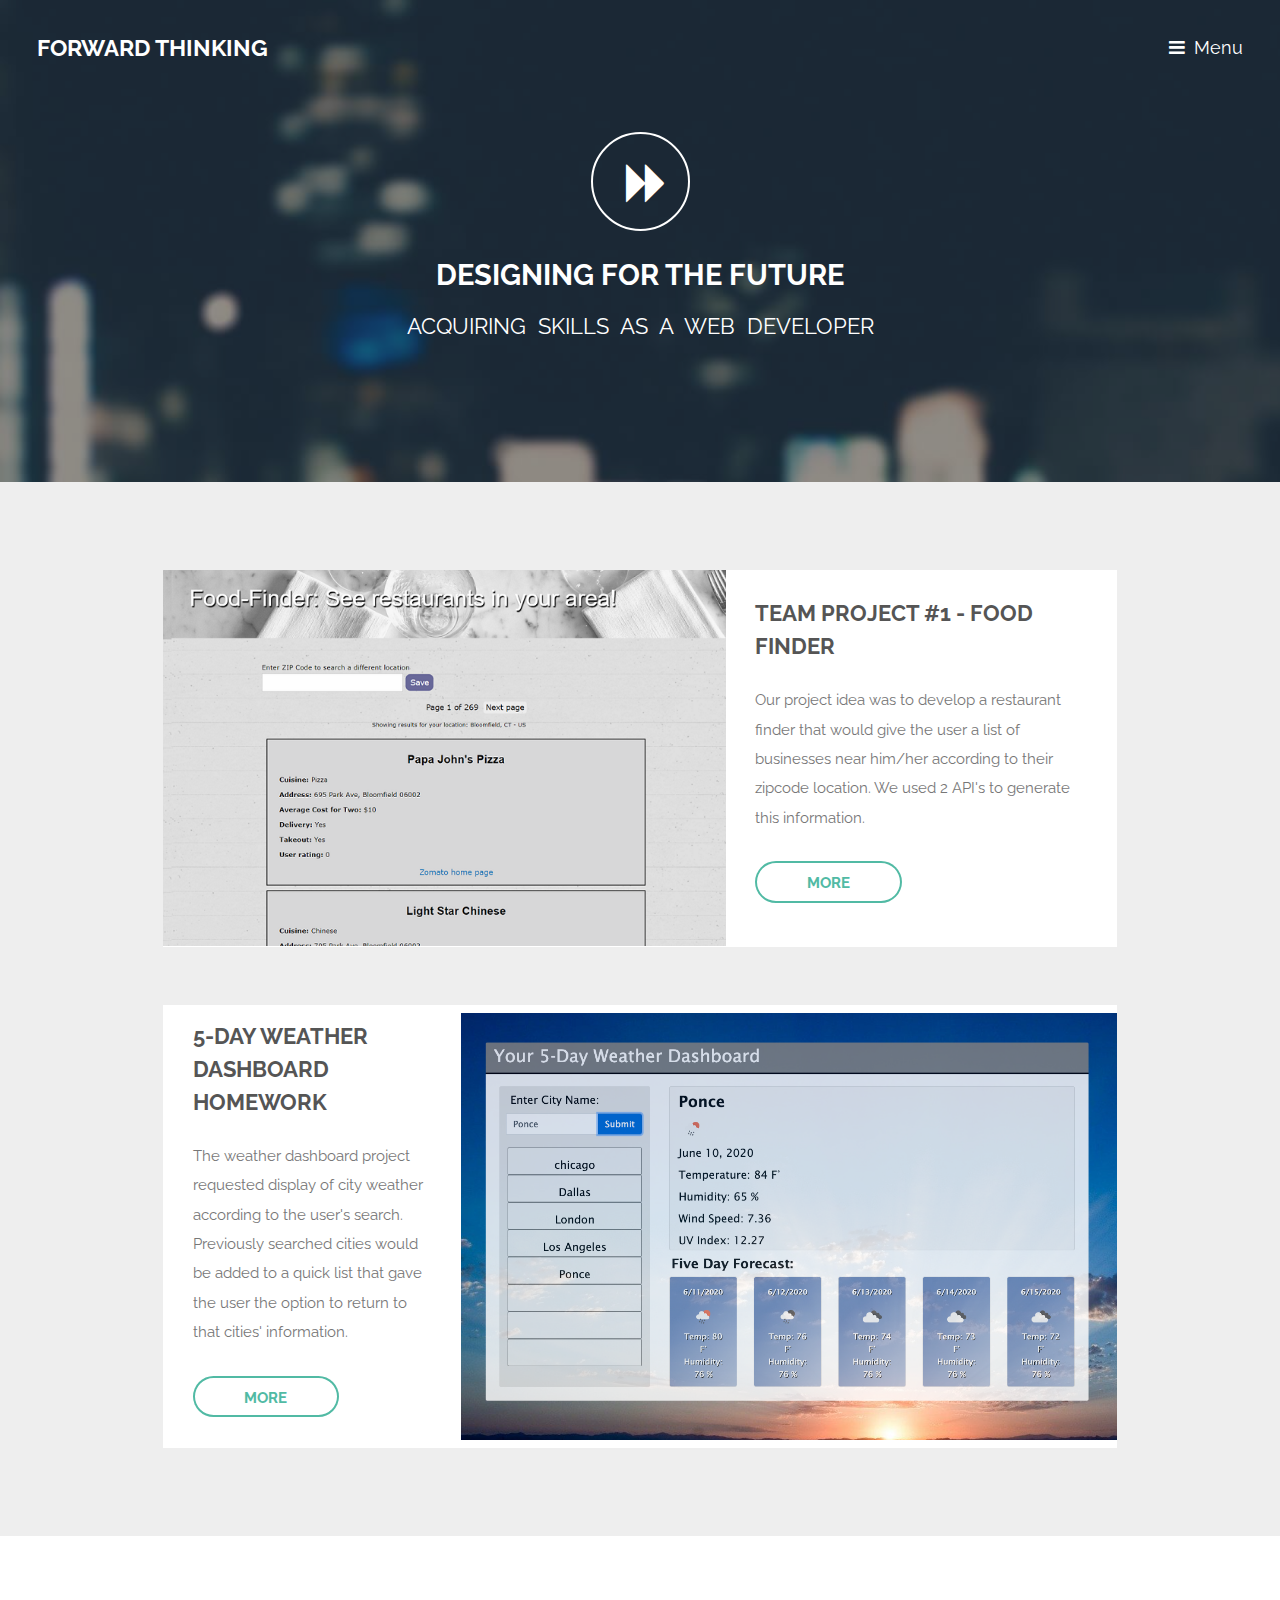
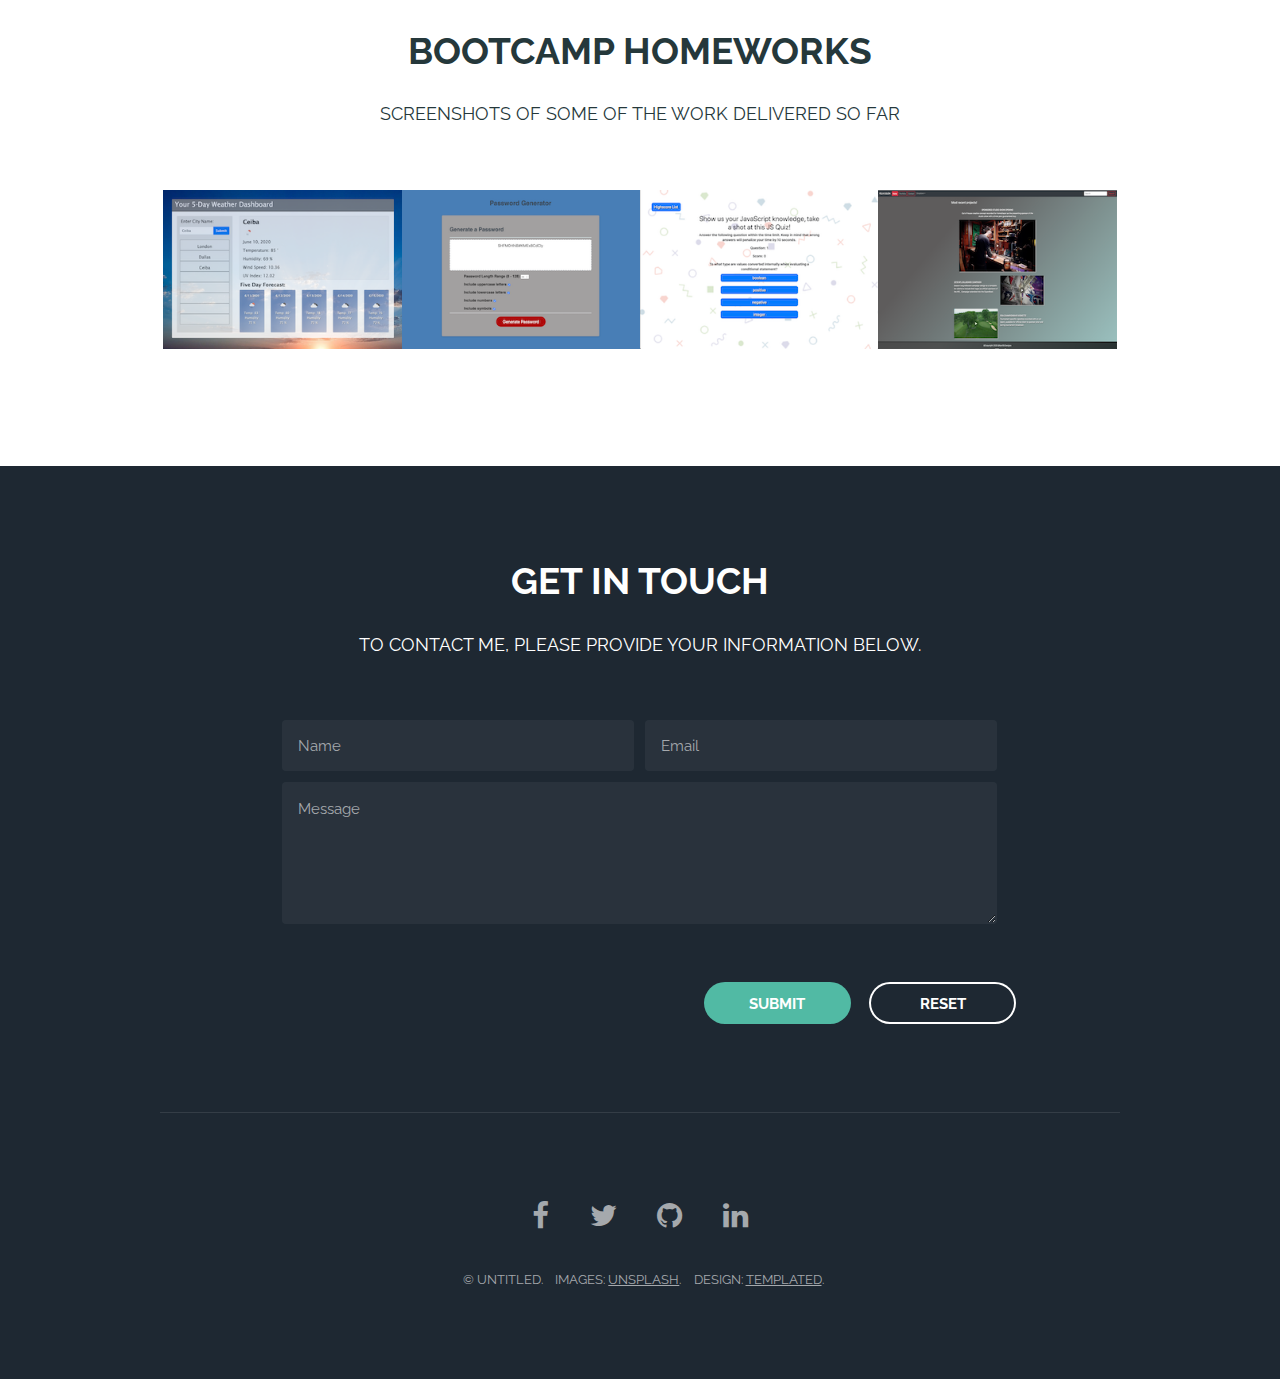
<file: index.html>
<!DOCTYPE HTML>
<!--
	Retrospect by TEMPLATED
	templated.co @templatedco
	Released for free under the Creative Commons Attribution 3.0 license (templated.co/license)
-->
<html>
	<head>
		<title>Homepage</title>
		<meta charset="utf-8" />
		<meta name="viewport" content="width=device-width, initial-scale=1" />
		<!--[if lte IE 8]><script src="assets/js/ie/html5shiv.js"></script><![endif]-->
		<link rel="stylesheet" href="assets/css/main.css" />
		<!--[if lte IE 8]><link rel="stylesheet" href="assets/css/ie8.css" /><![endif]-->
		<!--[if lte IE 9]><link rel="stylesheet" href="assets/css/ie9.css" /><![endif]-->
	</head>
	<body class="landing">

		<!-- Header -->
			<header id="header" class="alt">
				<h1><a href="index.html">Forward Thinking</a></h1>
				<a href="#nav">Menu</a>
			</header>

		<!-- Nav -->
			<nav id="nav">
				<ul class="links">
					<li><a href="index.html">Home</a></li>
					<li><a href="projects.html">Projects</a></li>
					<li><a href="aboutme.html">About Me</a></li>
				</ul>
			</nav>

		<!-- Banner -->
			<section id="banner">
				<i class="icon fa-forward"></i>
				<h2>Designing for the future</h2>
				<p>Acquiring skills as a Web Developer</p>
				<ul class="actions">
					<!--<li><a href="#" class="button big special">Learn More</a></li>-->
				</ul>
			</section>

		<!-- One -->
			<section id="one" class="wrapper style1">
				<div class="inner">
					<article class="feature left">
						<a href="https://njohnerwin.github.io/food-finder-P1/#" target="blank"><span class="image"><img src="images/Project-Screenshot.png" alt="Food-Finder-Screenshot"></a></span>
						<div class="content">
							<h2>Team project #1 - food finder</h2>
							<p>Our project idea was to develop a restaurant finder that would give the user a list of businesses near him/her according to their zipcode location. We used 2 API's to generate this information.</p>
							<ul class="actions">
								<li>
									<a href="https://github.com/bpr59/food-finder-P1" target="blank" class="button alt">More</a>
								</li>
							</ul>
						</div>
					</article>
					<article class="feature right">
						<a href="https://bpr59.github.io/Weather_API_Homework/" target="blank"><span class="image"><img src="images/WeatherAPI-SS.png" alt="Weather-API-Screenshot" ></a></span>
						<div class="content">
							<h2>5-day weather dashboard homework</h2>
							<p>The weather dashboard project requested display of city weather according to the user's search. Previously searched cities would be added to a quick list that gave the user the option to return to 
								that cities' information.
							</p>
							<ul class="actions">
								<li>
									<a href="https://github.com/bpr59/Weather_API_Homework" target="blank" class="button alt">More</a>
								</li>
							</ul>
						</div>
					</article>
				</div>
			</section>

		<!-- Two -->
			<section id="two" class="wrapper special">
				<div class="inner">
					<header class="major narrow">
						<h2>BOOTCAMP HOMEWORKS</h2>
						<p>screenshots of some of the work delivered so far</p>
					</header>
					<div class="image-grid">
						<a href="#" class="image"><img src="images/SS-UVIndexDisplay-PrimaryCitySearch.png" alt="" /></a>
						<a href="#" class="image"><img src="images/Screen Shot 2020-06-15 at 4.01.41 PM.png" alt="" /></a>
						<a href="#" class="image"><img src="images/JS_HW_Questions.png" alt="" /></a>
						<a href="#" class="image"><img src="images/PortfolioScreenShot.png" alt="" /></a>
						<!--<a href="#" class="image"><img src="images/pic07.jpg" alt="" /></a>
						<a href="#" class="image"><img src="images/pic08.jpg" alt="" /></a>
						<a href="#" class="image"><img src="images/pic09.jpg" alt="" /></a>
						<a href="#" class="image"><img src="images/pic10.jpg" alt="" /></a>-->
					</div>
					<!--<ul class="actions">
						<li><a href="#" class="button big alt">Tempus Aliquam</a></li>
					</ul>-->
				</div>
			</section>

		<!-- Three 
			<section id="three" class="wrapper style3 special">
				<div class="inner">
					<header class="major narrow	">
						<h2>Magna sed consequat tempus</h2>
						<p>Ipsum dolor tempus commodo turpis adipiscing Tempor placerat sed amet accumsan</p>
					</header>
					<ul class="actions">
						<li><a href="#" class="button big alt">Magna feugiat</a></li>
					</ul>
				</div>
			</section>-->

		<!-- Four -->
			<section id="four" class="wrapper style2 special">
				<div class="inner">
					<header class="major narrow">
						<h2>Get in touch</h2>
						<p>To contact me, please provide your information below.</p>
					</header>
					<form action="#" method="POST">
						<div class="container 75%">
							<div class="row uniform 50%">
								<div class="6u 12u$(xsmall)">
									<input name="name" placeholder="Name" type="text" />
								</div>
								<div class="6u$ 12u$(xsmall)">
									<input name="email" placeholder="Email" type="email" />
								</div>
								<div class="12u$">
									<textarea name="message" placeholder="Message" rows="4"></textarea>
								</div>
							</div>
						</div>
						<ul class="actions">
							<li><input type="submit" class="special" value="Submit" /></li>
							<li><input type="reset" class="alt" value="Reset" /></li>
						</ul>
					</form>
				</div>
			</section>

		<!-- Footer -->
			<footer id="footer">
				<div class="inner">
					<ul class="icons">
						<li><a href="https://www.facebook.com" class="icon fa-facebook">
							<span class="label">Facebook</span>
						</a></li>
						<li><a href="https://twitter.com/explore" class="icon fa-twitter">
							<span class="label">Twitter</span>
						</a></li>
						<li><a href="https://github.com/bpr59/bpr59.github.io" class="icon fa-github">
							<span class="label">Github</span>
						</a></li>
						<li><a href="https://linkedin.com/in/albert-colon-51156311" class="icon fa-linkedin">
							<span class="label">LinkedIn</span>
						</a></li>
					</ul>
					<ul class="copyright">
						<li>&copy; Untitled.</li>
						<li>Images: <a href="http://unsplash.com">Unsplash</a>.</li>
						<li>Design: <a href="http://templated.co">TEMPLATED</a>.</li>
					</ul>
				</div>
			</footer>

		<!-- Scripts -->
			<script src="assets/js/jquery.min.js"></script>
			<script src="assets/js/skel.min.js"></script>
			<script src="assets/js/util.js"></script>
			<!--[if lte IE 8]><script src="assets/js/ie/respond.min.js"></script><![endif]-->
			<script src="assets/js/main.js"></script>

	</body>
</html>
</file>
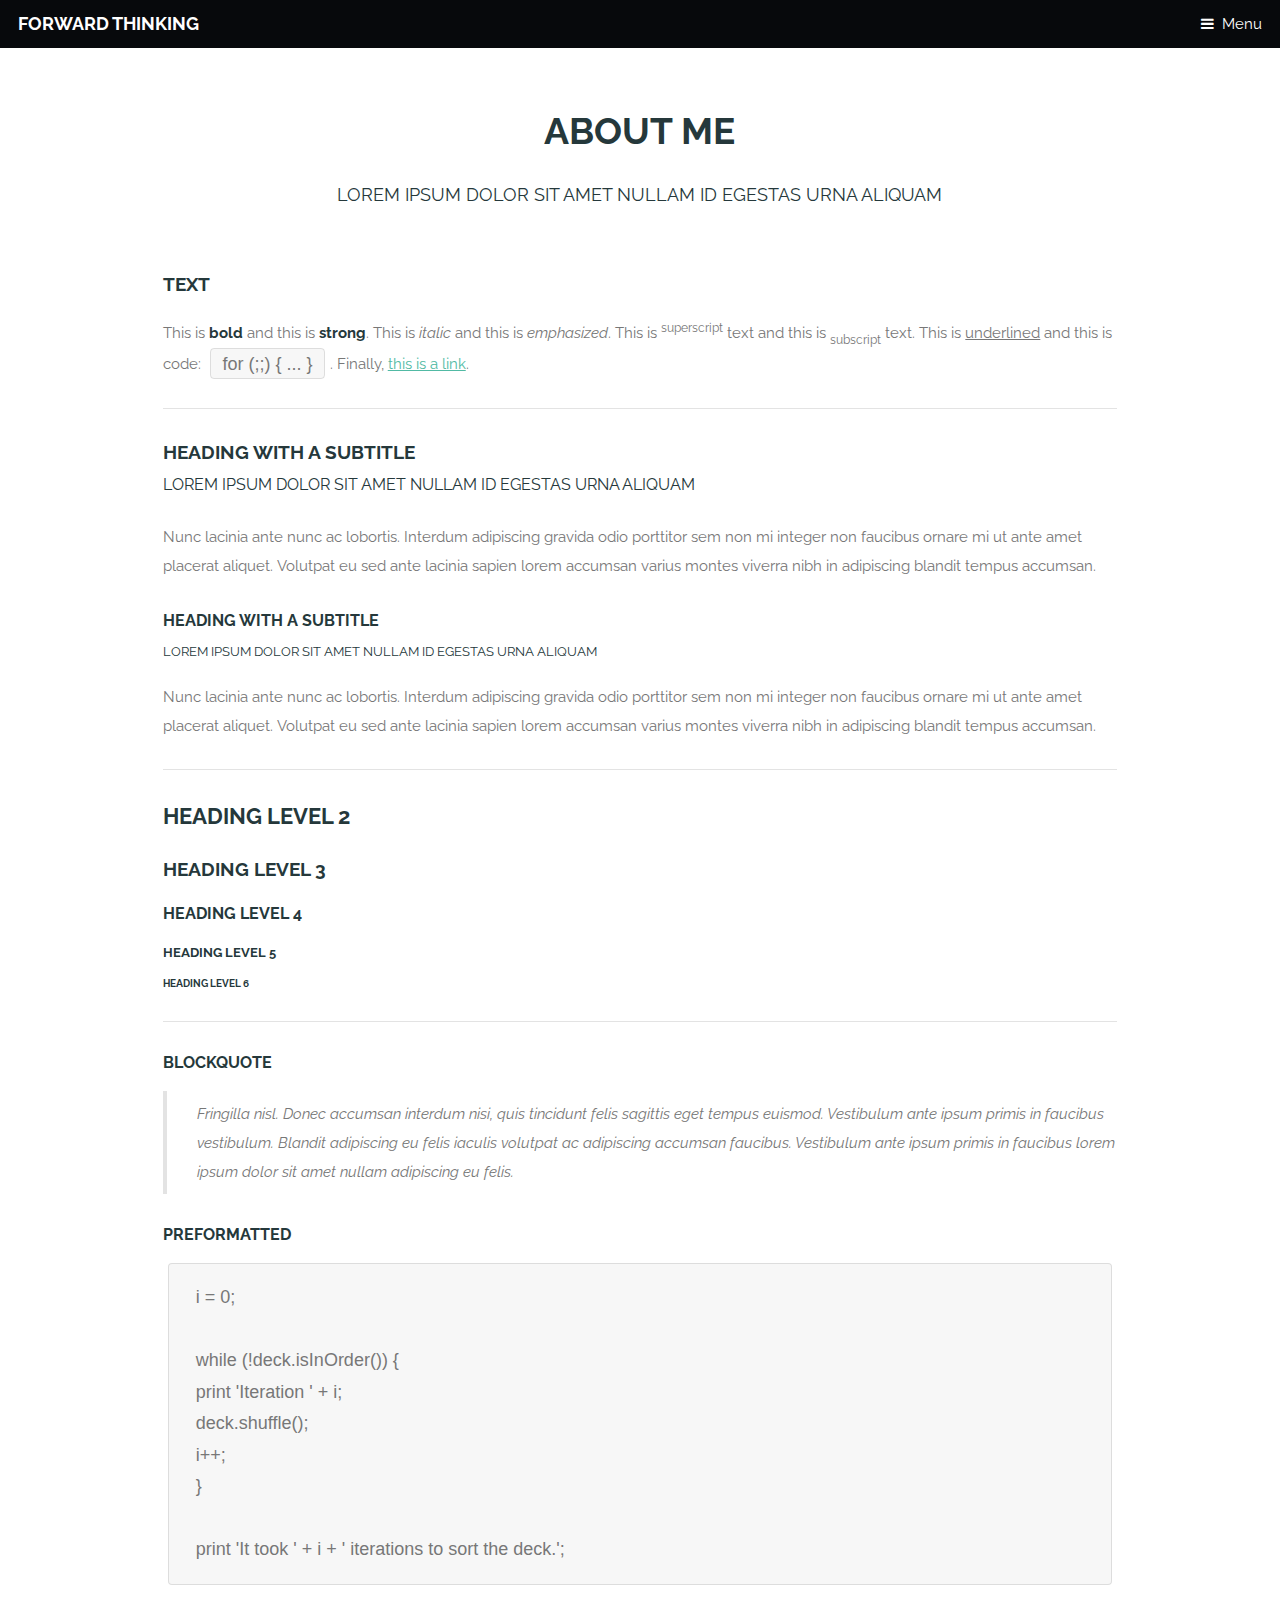
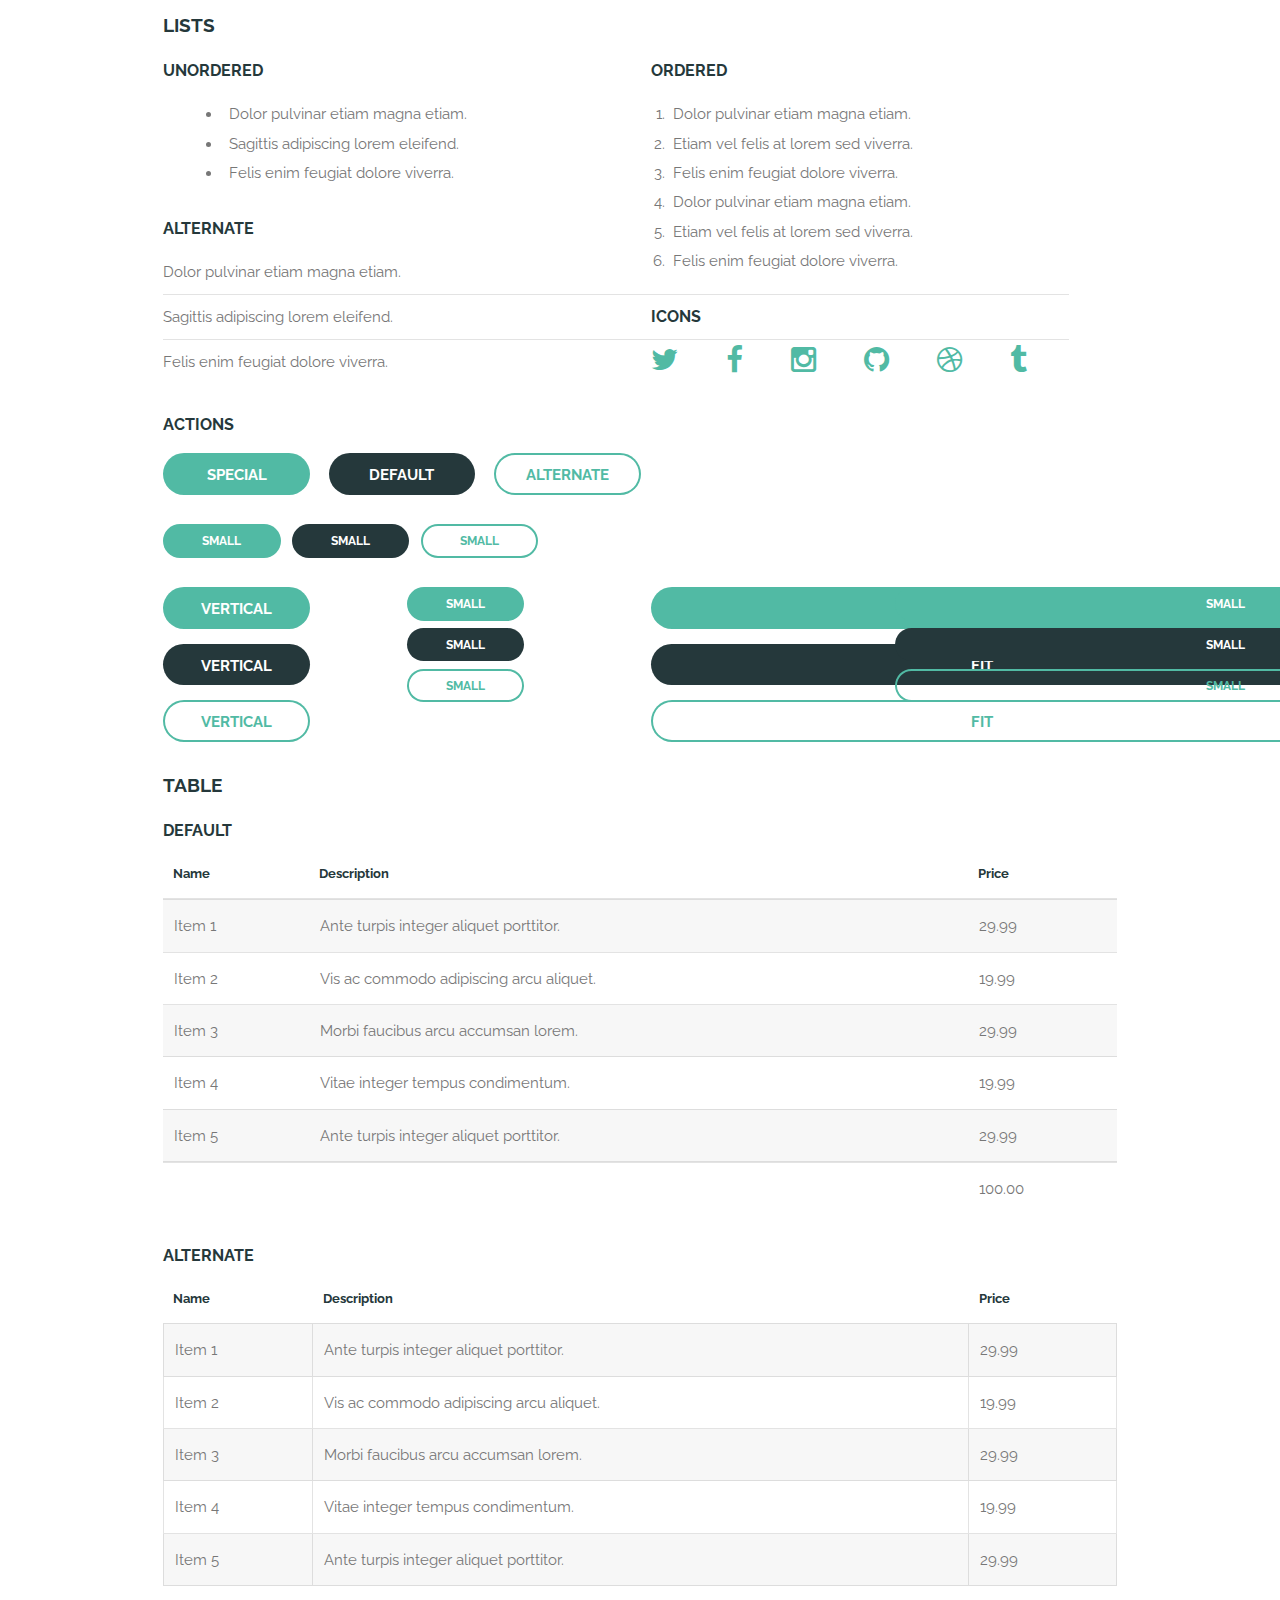
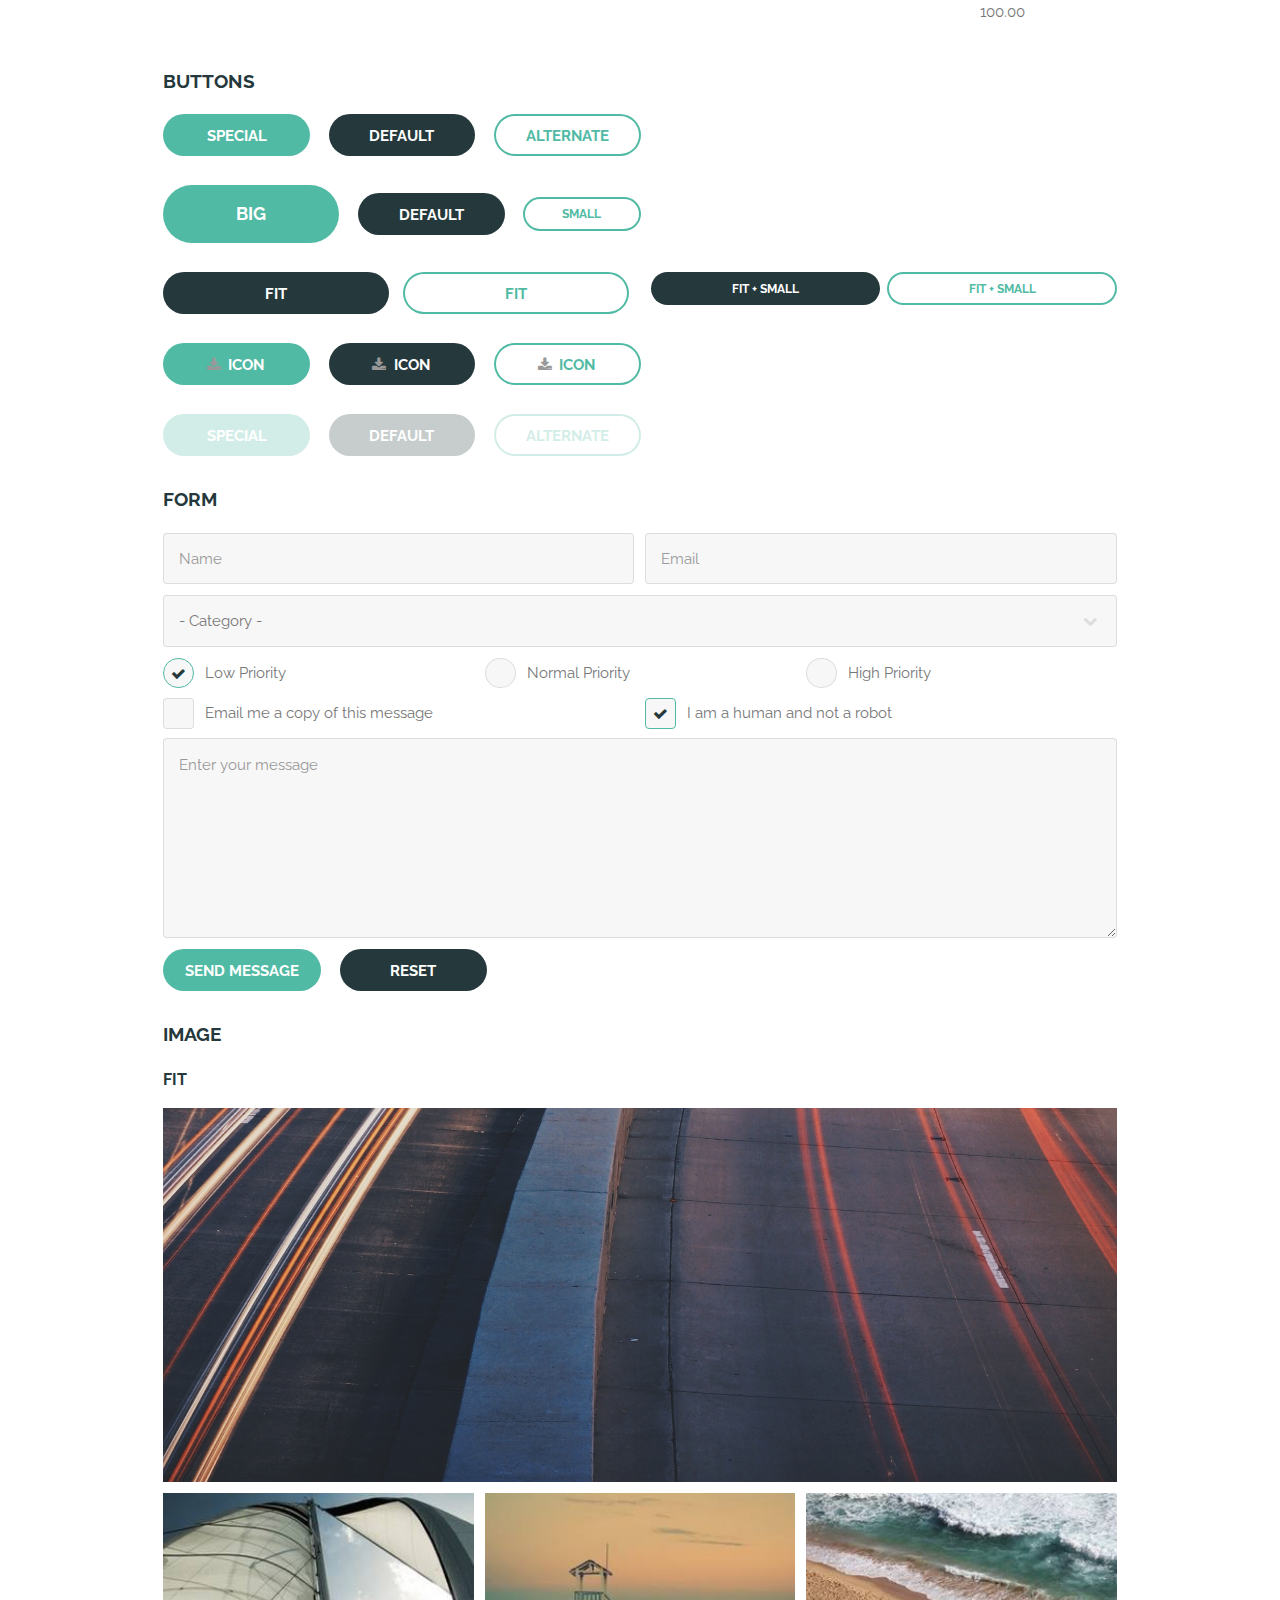
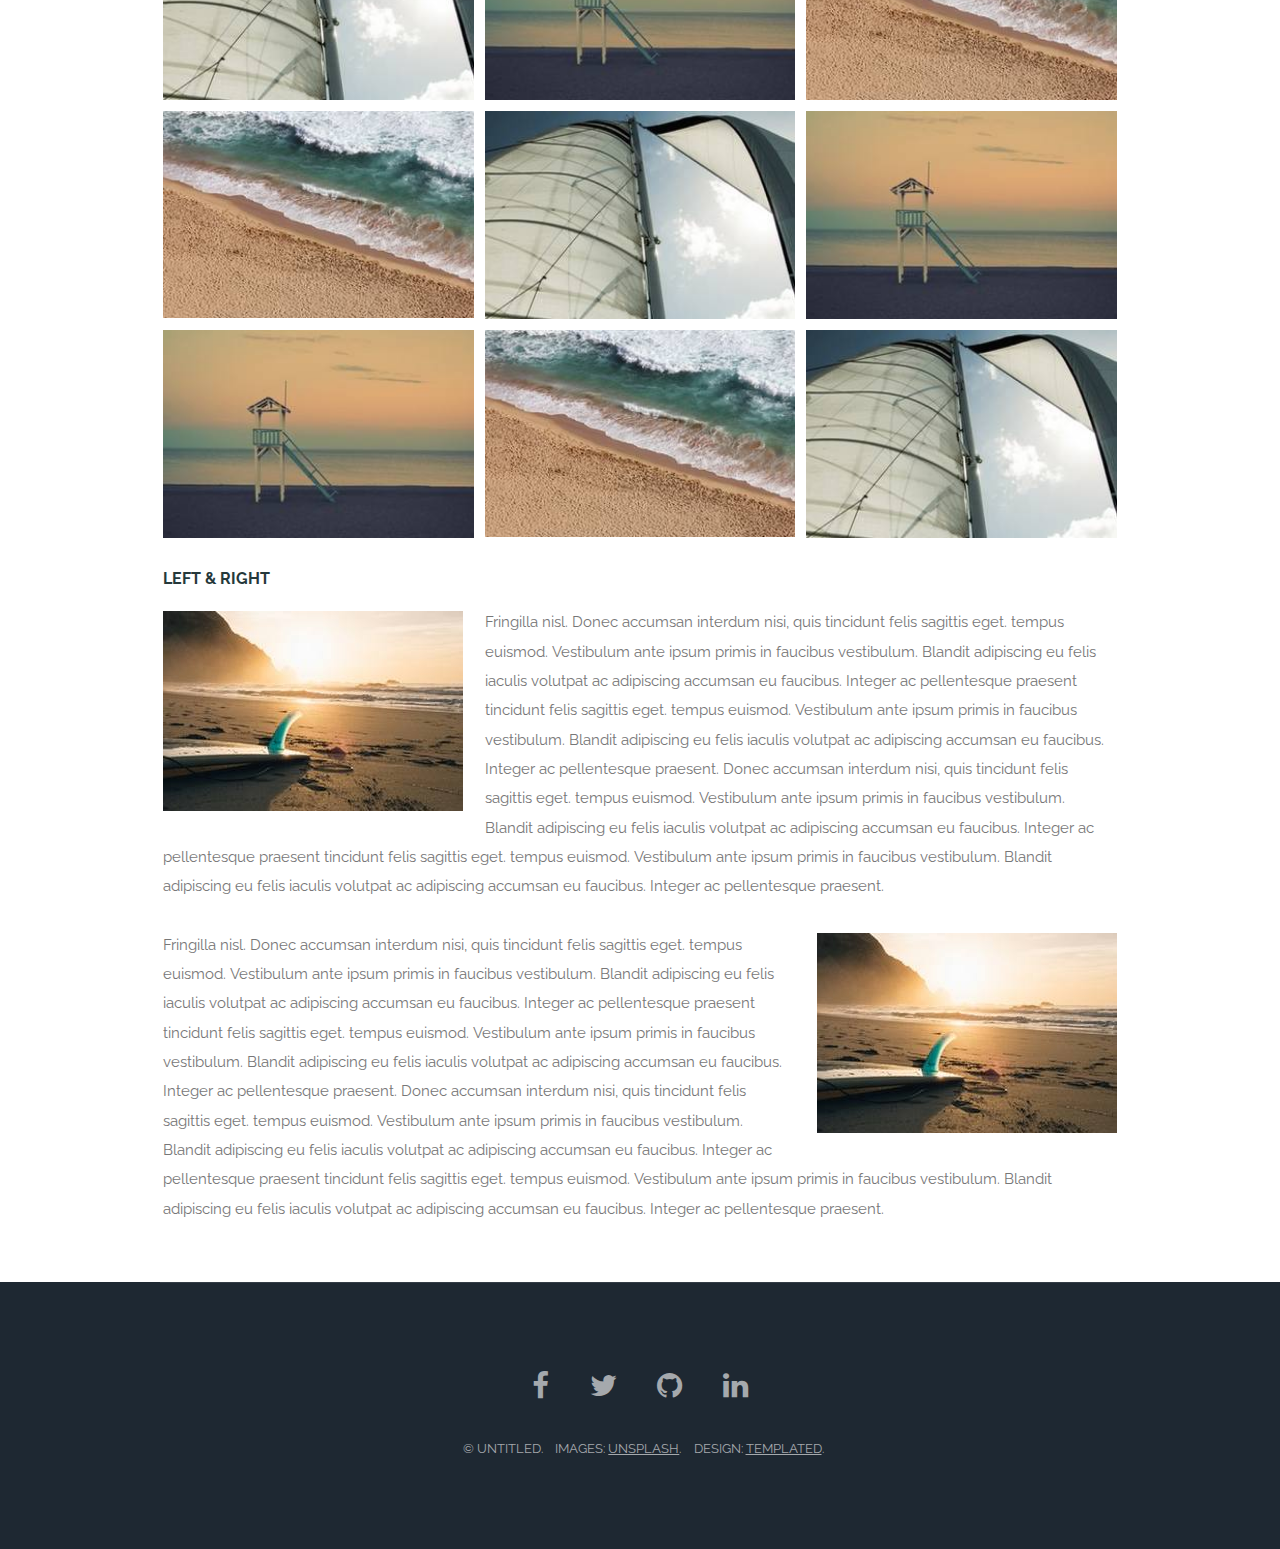
<file: elements.html>
<!DOCTYPE HTML>
<!--
	Retrospect by TEMPLATED
	templated.co @templatedco
	Released for free under the Creative Commons Attribution 3.0 license (templated.co/license)
-->
<html>
	<head>
		<title>Elements - Retrospect by TEMPLATED</title>
		<meta charset="utf-8" />
		<meta name="viewport" content="width=device-width, initial-scale=1" />
		<!--[if lte IE 8]><script src="assets/js/ie/html5shiv.js"></script><![endif]-->
		<link rel="stylesheet" href="assets/css/main.css" />
		<!--[if lte IE 8]><link rel="stylesheet" href="assets/css/ie8.css" /><![endif]-->
		<!--[if lte IE 9]><link rel="stylesheet" href="assets/css/ie9.css" /><![endif]-->
	</head>
	<body>

		<!-- Header -->
			<header id="header" class="skel-layers-fixed">
				<h1><a href="index.html">Forward Thinking</a></h1>
				<a href="#nav">Menu</a>
			</header>

		<!-- Nav -->
			<nav id="nav">
				<ul class="links">
					<li><a href="index.html">Home</a></li>
					<li><a href="generic.html">Projects</a></li>
					<li><a href="elements.html">About Me</a></li>
				</ul>
			</nav>

		<!-- Main -->
			<section id="main" class="wrapper">
				<div class="container">
					<header class="major special">
						<h2>About Me</h2>
						<p>Lorem ipsum dolor sit amet nullam id egestas urna aliquam</p>
					</header>

					<!-- Text -->
						<section>
							<h3>Text</h3>
							<p>This is <b>bold</b> and this is <strong>strong</strong>. This is <i>italic</i> and this is <em>emphasized</em>.
							This is <sup>superscript</sup> text and this is <sub>subscript</sub> text.
							This is <u>underlined</u> and this is code: <code>for (;;) { ... }</code>. Finally, <a href="#">this is a link</a>.</p>

							<hr />

							<header>
								<h3>Heading with a Subtitle</h3>
								<p>Lorem ipsum dolor sit amet nullam id egestas urna aliquam</p>
							</header>
							<p>Nunc lacinia ante nunc ac lobortis. Interdum adipiscing gravida odio porttitor sem non mi integer non faucibus ornare mi ut ante amet placerat aliquet. Volutpat eu sed ante lacinia sapien lorem accumsan varius montes viverra nibh in adipiscing blandit tempus accumsan.</p>
							<header>
								<h4>Heading with a Subtitle</h4>
								<p>Lorem ipsum dolor sit amet nullam id egestas urna aliquam</p>
							</header>
							<p>Nunc lacinia ante nunc ac lobortis. Interdum adipiscing gravida odio porttitor sem non mi integer non faucibus ornare mi ut ante amet placerat aliquet. Volutpat eu sed ante lacinia sapien lorem accumsan varius montes viverra nibh in adipiscing blandit tempus accumsan.</p>

							<hr />

							<h2>Heading Level 2</h2>
							<h3>Heading Level 3</h3>
							<h4>Heading Level 4</h4>
							<h5>Heading Level 5</h5>
							<h6>Heading Level 6</h6>

							<hr />

							<h4>Blockquote</h4>
							<blockquote>Fringilla nisl. Donec accumsan interdum nisi, quis tincidunt felis sagittis eget tempus euismod. Vestibulum ante ipsum primis in faucibus vestibulum. Blandit adipiscing eu felis iaculis volutpat ac adipiscing accumsan faucibus. Vestibulum ante ipsum primis in faucibus lorem ipsum dolor sit amet nullam adipiscing eu felis.</blockquote>

							<h4>Preformatted</h4>
							<pre><code>i = 0;

while (!deck.isInOrder()) {
print 'Iteration ' + i;
deck.shuffle();
i++;
}

print 'It took ' + i + ' iterations to sort the deck.';</code></pre>
						</section>

					<!-- Lists -->
						<section>
							<h3>Lists</h3>
							<div class="row">
								<div class="6u 12u$(xsmall)">

									<h4>Unordered</h4>
									<ul>
										<li>Dolor pulvinar etiam magna etiam.</li>
										<li>Sagittis adipiscing lorem eleifend.</li>
										<li>Felis enim feugiat dolore viverra.</li>
									</ul>

									<h4>Alternate</h4>
									<ul class="alt">
										<li>Dolor pulvinar etiam magna etiam.</li>
										<li>Sagittis adipiscing lorem eleifend.</li>
										<li>Felis enim feugiat dolore viverra.</li>
									</ul>

								</div>
								<div class="6u$ 12u$(xsmall)">

									<h4>Ordered</h4>
									<ol>
										<li>Dolor pulvinar etiam magna etiam.</li>
										<li>Etiam vel felis at lorem sed viverra.</li>
										<li>Felis enim feugiat dolore viverra.</li>
										<li>Dolor pulvinar etiam magna etiam.</li>
										<li>Etiam vel felis at lorem sed viverra.</li>
										<li>Felis enim feugiat dolore viverra.</li>
									</ol>

									<h4>Icons</h4>
									<ul class="icons">
										<li><a href="#" class="icon fa-twitter"><span class="label">Twitter</span></a></li>
										<li><a href="#" class="icon fa-facebook"><span class="label">Facebook</span></a></li>
										<li><a href="#" class="icon fa-instagram"><span class="label">Instagram</span></a></li>
										<li><a href="#" class="icon fa-github"><span class="label">Github</span></a></li>
										<li><a href="#" class="icon fa-dribbble"><span class="label">Dribbble</span></a></li>
										<li><a href="#" class="icon fa-tumblr"><span class="label">Tumblr</span></a></li>
									</ul>

								</div>
							</div>

							<h4>Actions</h4>
							<ul class="actions">
								<li><a href="#" class="button special">Special</a></li>
								<li><a href="#" class="button">Default</a></li>
								<li><a href="#" class="button alt">Alternate</a></li>
							</ul>
							<ul class="actions small">
								<li><a href="#" class="button special small">Small</a></li>
								<li><a href="#" class="button small">Small</a></li>
								<li><a href="#" class="button alt small">Small</a></li>
							</ul>
							<div class="row">
								<div class="3u 6u(small) 12u$(xsmall)">
									<ul class="actions vertical">
										<li><a href="#" class="button special">Vertical</a></li>
										<li><a href="#" class="button">Vertical</a></li>
										<li><a href="#" class="button alt">Vertical</a></li>
									</ul>
								</div>
								<div class="3u 6u$(small) 12u$(xsmall)">
									<ul class="actions vertical small">
										<li><a href="#" class="button special small">Small</a></li>
										<li><a href="#" class="button small">Small</a></li>
										<li><a href="#" class="button alt small">Small</a></li>
									</ul>
								</div>
								<div class="3u 6u(small) 12u$(xsmall)">
									<ul class="actions vertical">
										<li><a href="#" class="button special fit">Fit</a></li>
										<li><a href="#" class="button fit">Fit</a></li>
										<li><a href="#" class="button alt fit">Fit</a></li>
									</ul>
								</div>
								<div class="3u$ 6u$(small) 12u$(xsmall)">
									<ul class="actions vertical small">
										<li><a href="#" class="button special small fit">Small</a></li>
										<li><a href="#" class="button small fit">Small</a></li>
										<li><a href="#" class="button alt small fit">Small</a></li>
									</ul>
								</div>
							</div>
						</section>

					<!-- Table -->
						<section>
							<h3>Table</h3>
							<h4>Default</h4>
							<div class="table-wrapper">
								<table>
									<thead>
										<tr>
											<th>Name</th>
											<th>Description</th>
											<th>Price</th>
										</tr>
									</thead>
									<tbody>
										<tr>
											<td>Item 1</td>
											<td>Ante turpis integer aliquet porttitor.</td>
											<td>29.99</td>
										</tr>
										<tr>
											<td>Item 2</td>
											<td>Vis ac commodo adipiscing arcu aliquet.</td>
											<td>19.99</td>
										</tr>
										<tr>
											<td>Item 3</td>
											<td> Morbi faucibus arcu accumsan lorem.</td>
											<td>29.99</td>
										</tr>
										<tr>
											<td>Item 4</td>
											<td>Vitae integer tempus condimentum.</td>
											<td>19.99</td>
										</tr>
										<tr>
											<td>Item 5</td>
											<td>Ante turpis integer aliquet porttitor.</td>
											<td>29.99</td>
										</tr>
									</tbody>
									<tfoot>
										<tr>
											<td colspan="2"></td>
											<td>100.00</td>
										</tr>
									</tfoot>
								</table>
							</div>
							<h4>Alternate</h4>
							<div class="table-wrapper">
								<table class="alt">
									<thead>
										<tr>
											<th>Name</th>
											<th>Description</th>
											<th>Price</th>
										</tr>
									</thead>
									<tbody>
										<tr>
											<td>Item 1</td>
											<td>Ante turpis integer aliquet porttitor.</td>
											<td>29.99</td>
										</tr>
										<tr>
											<td>Item 2</td>
											<td>Vis ac commodo adipiscing arcu aliquet.</td>
											<td>19.99</td>
										</tr>
										<tr>
											<td>Item 3</td>
											<td> Morbi faucibus arcu accumsan lorem.</td>
											<td>29.99</td>
										</tr>
										<tr>
											<td>Item 4</td>
											<td>Vitae integer tempus condimentum.</td>
											<td>19.99</td>
										</tr>
										<tr>
											<td>Item 5</td>
											<td>Ante turpis integer aliquet porttitor.</td>
											<td>29.99</td>
										</tr>
									</tbody>
									<tfoot>
										<tr>
											<td colspan="2"></td>
											<td>100.00</td>
										</tr>
									</tfoot>
								</table>
							</div>
						</section>

					<!-- Buttons -->
						<section>
							<h3>Buttons</h3>
							<ul class="actions">
								<li><a href="#" class="button special">Special</a></li>
								<li><a href="#" class="button">Default</a></li>
								<li><a href="#" class="button alt">Alternate</a></li>
							</ul>
							<ul class="actions">
								<li><a href="#" class="button special big">Big</a></li>
								<li><a href="#" class="button">Default</a></li>
								<li><a href="#" class="button alt small">Small</a></li>
							</ul>
							<div class="row">
								<div class="6u 12u$(xsmall)">
									<ul class="actions fit">
										<li><a href="#" class="button fit">Fit</a></li>
										<li><a href="#" class="button alt fit">Fit</a></li>
									</ul>
								</div>
								<div class="6u$ 12u$(xsmall)">
									<ul class="actions fit small">
										<li><a href="#" class="button fit small">Fit + Small</a></li>
										<li><a href="#" class="button alt fit small">Fit + Small</a></li>
									</ul>
								</div>
							</div>
							<ul class="actions">
								<li><a href="#" class="button special icon fa-download">Icon</a></li>
								<li><a href="#" class="button icon fa-download">Icon</a></li>
								<li><a href="#" class="button alt icon fa-download">Icon</a></li>
							</ul>
							<ul class="actions">
								<li><span class="button special disabled">Special</span></li>
								<li><span class="button disabled">Default</span></li>
								<li><span class="button alt disabled">Alternate</span></li>
							</ul>
						</section>

					<!-- Form -->
						<section>
							<h3>Form</h3>
							<form method="post" action="#">
								<div class="row uniform 50%">
									<div class="6u 12u$(xsmall)">
										<input type="text" name="name" id="name" value="" placeholder="Name" />
									</div>
									<div class="6u$ 12u$(xsmall)">
										<input type="email" name="email" id="email" value="" placeholder="Email" />
									</div>
									<div class="12u$">
										<div class="select-wrapper">
											<select name="category" id="category">
												<option value="">- Category -</option>
												<option value="1">Manufacturing</option>
												<option value="1">Shipping</option>
												<option value="1">Administration</option>
												<option value="1">Human Resources</option>
											</select>
										</div>
									</div>
									<div class="4u 12u$(xsmall)">
										<input type="radio" id="priority-low" name="priority" checked>
										<label for="priority-low">Low Priority</label>
									</div>
									<div class="4u 12u$(xsmall)">
										<input type="radio" id="priority-normal" name="priority">
										<label for="priority-normal">Normal Priority</label>
									</div>
									<div class="4u$ 12u$(xsmall)">
										<input type="radio" id="priority-high" name="priority">
										<label for="priority-high">High Priority</label>
									</div>
									<div class="6u 12u$(small)">
										<input type="checkbox" id="copy" name="copy">
										<label for="copy">Email me a copy of this message</label>
									</div>
									<div class="6u$ 12u$(small)">
										<input type="checkbox" id="human" name="human" checked>
										<label for="human">I am a human and not a robot</label>
									</div>
									<div class="12u$">
										<textarea name="message" id="message" placeholder="Enter your message" rows="6"></textarea>
									</div>
									<div class="12u$">
										<ul class="actions">
											<li><input type="submit" value="Send Message" class="special" /></li>
											<li><input type="reset" value="Reset" /></li>
										</ul>
									</div>
								</div>
							</form>
						</section>

					<!-- Image -->
						<section>
							<h3>Image</h3>
							<h4>Fit</h4>
							<div class="box alt">
								<div class="row 50% uniform">
									<div class="12u$"><span class="image fit"><img src="images/pic11.jpg" alt="" /></span></div>
									<div class="4u"><span class="image fit"><img src="images/pic03.jpg" alt="" /></span></div>
									<div class="4u"><span class="image fit"><img src="images/pic04.jpg" alt="" /></span></div>
									<div class="4u$"><span class="image fit"><img src="images/pic05.jpg" alt="" /></span></div>
									<div class="4u"><span class="image fit"><img src="images/pic05.jpg" alt="" /></span></div>
									<div class="4u"><span class="image fit"><img src="images/pic03.jpg" alt="" /></span></div>
									<div class="4u$"><span class="image fit"><img src="images/pic04.jpg" alt="" /></span></div>
									<div class="4u"><span class="image fit"><img src="images/pic04.jpg" alt="" /></span></div>
									<div class="4u"><span class="image fit"><img src="images/pic05.jpg" alt="" /></span></div>
									<div class="4u$"><span class="image fit"><img src="images/pic03.jpg" alt="" /></span></div>
								</div>
							</div>

							<h4>Left &amp; Right</h4>
							<p><span class="image left"><img src="images/pic06.jpg" alt="" /></span>Fringilla nisl. Donec accumsan interdum nisi, quis tincidunt felis sagittis eget. tempus euismod. Vestibulum ante ipsum primis in faucibus vestibulum. Blandit adipiscing eu felis iaculis volutpat ac adipiscing accumsan eu faucibus. Integer ac pellentesque praesent tincidunt felis sagittis eget. tempus euismod. Vestibulum ante ipsum primis in faucibus vestibulum. Blandit adipiscing eu felis iaculis volutpat ac adipiscing accumsan eu faucibus. Integer ac pellentesque praesent. Donec accumsan interdum nisi, quis tincidunt felis sagittis eget. tempus euismod. Vestibulum ante ipsum primis in faucibus vestibulum. Blandit adipiscing eu felis iaculis volutpat ac adipiscing accumsan eu faucibus. Integer ac pellentesque praesent tincidunt felis sagittis eget. tempus euismod. Vestibulum ante ipsum primis in faucibus vestibulum. Blandit adipiscing eu felis iaculis volutpat ac adipiscing accumsan eu faucibus. Integer ac pellentesque praesent.</p>
							<p><span class="image right"><img src="images/pic06.jpg" alt="" /></span>Fringilla nisl. Donec accumsan interdum nisi, quis tincidunt felis sagittis eget. tempus euismod. Vestibulum ante ipsum primis in faucibus vestibulum. Blandit adipiscing eu felis iaculis volutpat ac adipiscing accumsan eu faucibus. Integer ac pellentesque praesent tincidunt felis sagittis eget. tempus euismod. Vestibulum ante ipsum primis in faucibus vestibulum. Blandit adipiscing eu felis iaculis volutpat ac adipiscing accumsan eu faucibus. Integer ac pellentesque praesent. Donec accumsan interdum nisi, quis tincidunt felis sagittis eget. tempus euismod. Vestibulum ante ipsum primis in faucibus vestibulum. Blandit adipiscing eu felis iaculis volutpat ac adipiscing accumsan eu faucibus. Integer ac pellentesque praesent tincidunt felis sagittis eget. tempus euismod. Vestibulum ante ipsum primis in faucibus vestibulum. Blandit adipiscing eu felis iaculis volutpat ac adipiscing accumsan eu faucibus. Integer ac pellentesque praesent.</p>
						</section>

				</div>
			</section>

		<!-- Footer -->
			<footer id="footer">
				<div class="inner">
					<ul class="icons">
						<li><a href="#" class="icon fa-facebook">
							<span class="label">Facebook</span>
						</a></li>
						<li><a href="#" class="icon fa-twitter">
							<span class="label">Twitter</span>
						</a></li>
						<li><a href="https://github.com/bpr59/bpr59.github.io" class="icon fa-github">
							<span class="label">Github</span>
						</a></li>
						<li><a href="https://linkedin.com/in/albert-colon-51156311" class="icon fa-linkedin">
							<span class="label">LinkedIn</span>
						</a></li>
					</ul>
					<ul class="copyright">
						<li>&copy; Untitled.</li>
						<li>Images: <a href="http://unsplash.com">Unsplash</a>.</li>
						<li>Design: <a href="http://templated.co">TEMPLATED</a>.</li>
					</ul>
				</div>
			</footer>

		<!-- Scripts -->
			<script src="assets/js/jquery.min.js"></script>
			<script src="assets/js/skel.min.js"></script>
			<script src="assets/js/util.js"></script>
			<!--[if lte IE 8]><script src="assets/js/ie/respond.min.js"></script><![endif]-->
			<script src="assets/js/main.js"></script>

	</body>
</html>
</file>
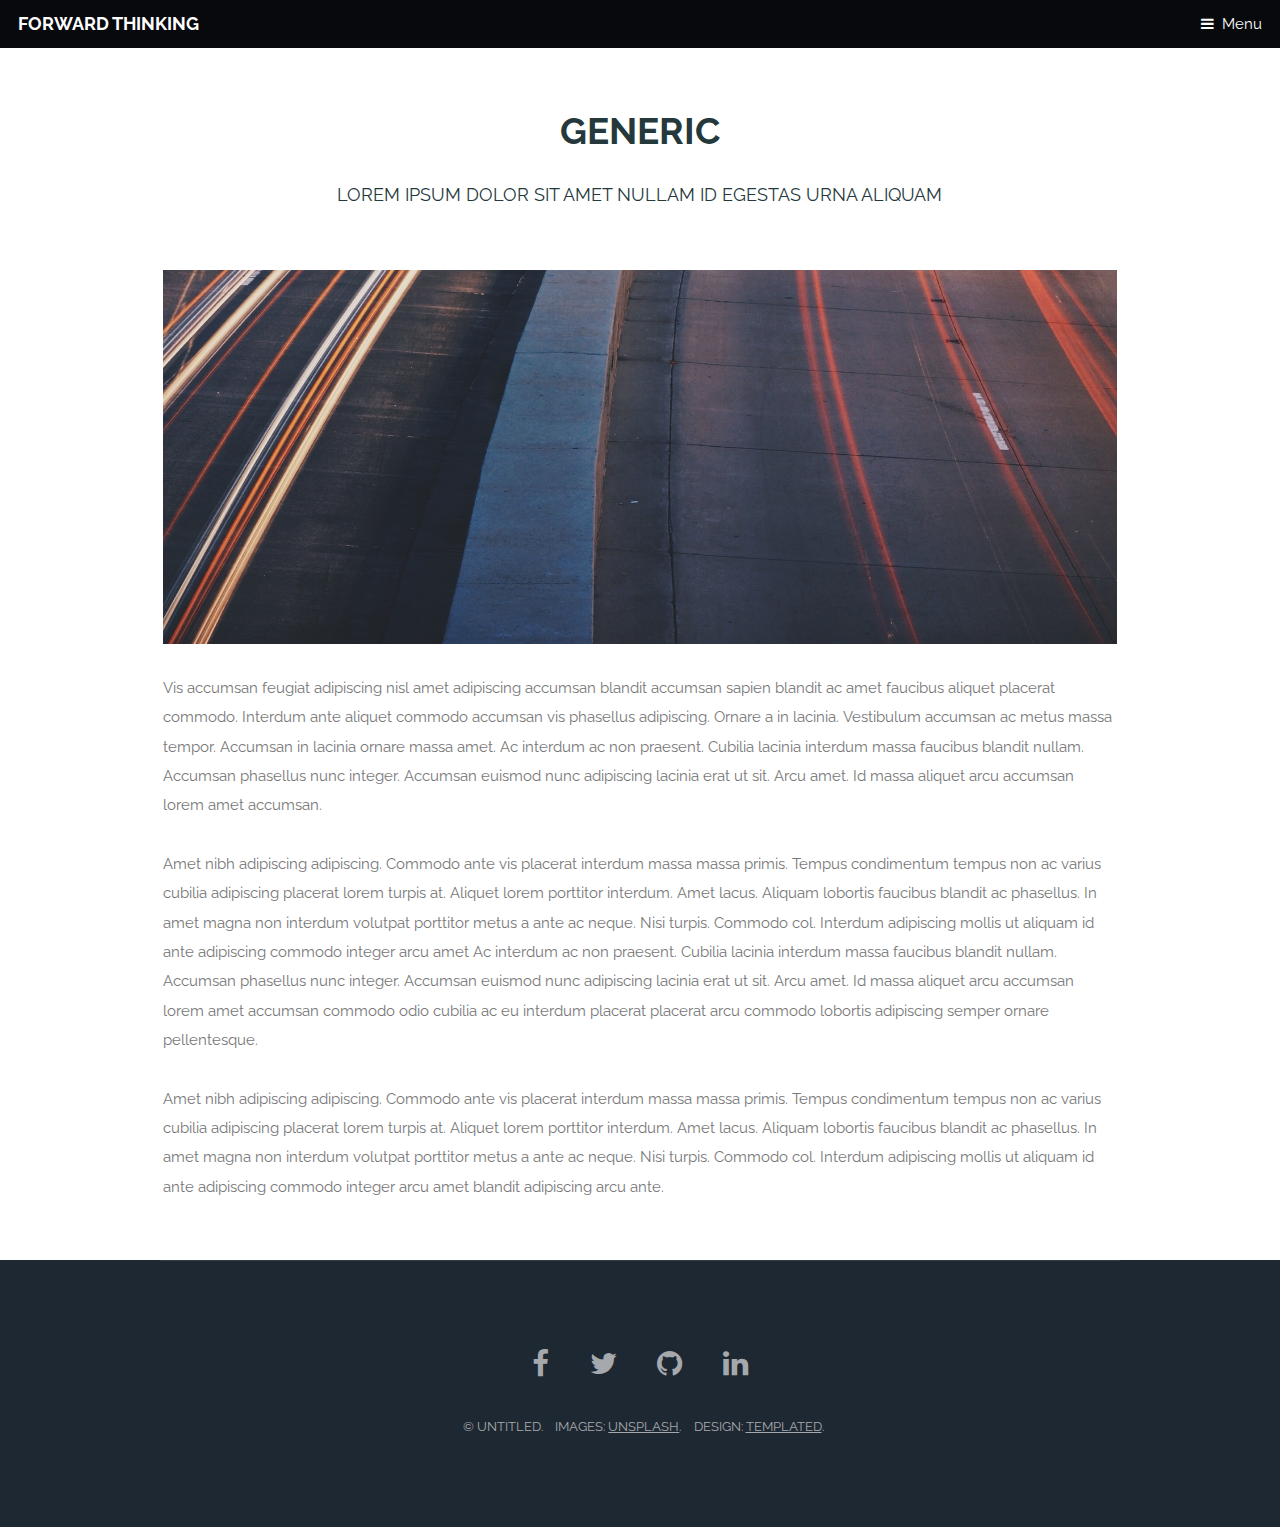
<file: generic.html>
<!DOCTYPE HTML>
<!--
	Retrospect by TEMPLATED
	templated.co @templatedco
	Released for free under the Creative Commons Attribution 3.0 license (templated.co/license)
-->
<html>
	<head>
		<title>Generic - Retrospect by TEMPLATED</title>
		<meta charset="utf-8" />
		<meta name="viewport" content="width=device-width, initial-scale=1" />
		<!--[if lte IE 8]><script src="assets/js/ie/html5shiv.js"></script><![endif]-->
		<link rel="stylesheet" href="assets/css/main.css" />
		<!--[if lte IE 8]><link rel="stylesheet" href="assets/css/ie8.css" /><![endif]-->
		<!--[if lte IE 9]><link rel="stylesheet" href="assets/css/ie9.css" /><![endif]-->
	</head>
	<body>

		<!-- Header -->
			<header id="header">
				<h1><a href="index.html">Forward Thinking</a></h1>
				<a href="#nav">Menu</a>
			</header>

		<!-- Nav -->
			<nav id="nav">
				<ul class="links">
					<li><a href="index.html">Home</a></li>
					<li><a href="generic.html">Projects</a></li>
					<li><a href="elements.html">About Me</a></li>
				</ul>
			</nav>

		<!-- Main -->
			<section id="main" class="wrapper">
				<div class="container">

					<header class="major special">
						<h2>Generic</h2>
						<p>Lorem ipsum dolor sit amet nullam id egestas urna aliquam</p>
					</header>

					<a href="#" class="image fit"><img src="images/pic11.jpg" alt="" /></a>
					<p>Vis accumsan feugiat adipiscing nisl amet adipiscing accumsan blandit accumsan sapien blandit ac amet faucibus aliquet placerat commodo. Interdum ante aliquet commodo accumsan vis phasellus adipiscing. Ornare a in lacinia. Vestibulum accumsan ac metus massa tempor. Accumsan in lacinia ornare massa amet. Ac interdum ac non praesent. Cubilia lacinia interdum massa faucibus blandit nullam. Accumsan phasellus nunc integer. Accumsan euismod nunc adipiscing lacinia erat ut sit. Arcu amet. Id massa aliquet arcu accumsan lorem amet accumsan.</p>
					<p>Amet nibh adipiscing adipiscing. Commodo ante vis placerat interdum massa massa primis. Tempus condimentum tempus non ac varius cubilia adipiscing placerat lorem turpis at. Aliquet lorem porttitor interdum. Amet lacus. Aliquam lobortis faucibus blandit ac phasellus. In amet magna non interdum volutpat porttitor metus a ante ac neque. Nisi turpis. Commodo col. Interdum adipiscing mollis ut aliquam id ante adipiscing commodo integer arcu amet Ac interdum ac non praesent. Cubilia lacinia interdum massa faucibus blandit nullam. Accumsan phasellus nunc integer. Accumsan euismod nunc adipiscing lacinia erat ut sit. Arcu amet. Id massa aliquet arcu accumsan lorem amet accumsan commodo odio cubilia ac eu interdum placerat placerat arcu commodo lobortis adipiscing semper ornare pellentesque.</p>
					<p>Amet nibh adipiscing adipiscing. Commodo ante vis placerat interdum massa massa primis. Tempus condimentum tempus non ac varius cubilia adipiscing placerat lorem turpis at. Aliquet lorem porttitor interdum. Amet lacus. Aliquam lobortis faucibus blandit ac phasellus. In amet magna non interdum volutpat porttitor metus a ante ac neque. Nisi turpis. Commodo col. Interdum adipiscing mollis ut aliquam id ante adipiscing commodo integer arcu amet blandit adipiscing arcu ante.</p>

				</div>
			</section>

		<!-- Footer -->
			<footer id="footer">
				<div class="inner">
					<ul class="icons">
						<li><a href="#" class="icon fa-facebook">
							<span class="label">Facebook</span>
						</a></li>
						<li><a href="#" class="icon fa-twitter">
							<span class="label">Twitter</span>
						</a></li>
						<li><a href="https://github.com/bpr59/bpr59.github.io" class="icon fa-github">
							<span class="label">Github</span>
						</a></li>
						<li><a href="https://linkedin.com/in/albert-colon-51156311" class="icon fa-linkedin">
							<span class="label">LinkedIn</span>
						</a></li>
					</ul>
					<ul class="copyright">
						<li>&copy; Untitled.</li>
						<li>Images: <a href="http://unsplash.com">Unsplash</a>.</li>
						<li>Design: <a href="http://templated.co">TEMPLATED</a>.</li>
					</ul>
				</div>
			</footer>

		<!-- Scripts -->
			<script src="assets/js/jquery.min.js"></script>
			<script src="assets/js/skel.min.js"></script>
			<script src="assets/js/util.js"></script>
			<!--[if lte IE 8]><script src="assets/js/ie/respond.min.js"></script><![endif]-->
			<script src="assets/js/main.js"></script>

	</body>
</html>
</file>
<file: assets/css/ie9.css>
/*
	Retrospect by TEMPLATED
	templated.co @templatedco
	Released for free under the Creative Commons Attribution 3.0 license (templated.co/license)
*/

/* Feature */

	.feature .image {
		width: 48%;
		float: left;
	}

	.feature .content {
		width: 52%;
		float: left;
	}

	.feature:after {
		content: '';
		display: block;
		clear: both;
	}
</file>
<file: assets/css/main.css>
@charset "UTF-8";
@import url(font-awesome.min.css);
@import url("https://fonts.googleapis.com/css?family=Raleway:400,500,700");

/*
	Retrospect by TEMPLATED
	templated.co @templatedco
	Released for free under the Creative Commons Attribution 3.0 license (templated.co/license)
*/

/* Reset */

	html, body, div, span, applet, object, iframe, h1, h2, h3, h4, h5, h6, p, blockquote, pre, a, abbr, acronym, address, big, cite, code, del, dfn, em, img, ins, kbd, q, s, samp, small, strike, strong, sub, sup, tt, var, b, u, i, center, dl, dt, dd, ol, ul, li, fieldset, form, label, legend, table, caption, tbody, tfoot, thead, tr, th, td, article, aside, canvas, details, embed, figure, figcaption, footer, header, hgroup, menu, nav, output, ruby, section, summary, time, mark, audio, video {
		margin: 0;
		padding: 0;
		border: 0;
		font-size: 100%;
		font: inherit;
		vertical-align: baseline;
	}

	article, aside, details, figcaption, figure, footer, header, hgroup, menu, nav, section {
		display: block;
	}

	body {
		line-height: 1;
	}

	ol, ul {
		list-style: none;
	}

	blockquote, q {
		quotes: none;
	}

	blockquote:before, blockquote:after, q:before, q:after {
		content: '';
		content: none;
	}

	table {
		border-collapse: collapse;
		border-spacing: 0;
	}

	body {
		-webkit-text-size-adjust: none;
	}

/* Box Model */

	*, *:before, *:after {
		-moz-box-sizing: border-box;
		-webkit-box-sizing: border-box;
		box-sizing: border-box;
	}

/* Containers */

	.container {
		margin-left: auto;
		margin-right: auto;
	}

	.container.\31 25\25 {
		width: 100%;
		max-width: 100em;
		min-width: 80em;
	}

	.container.\37 5\25 {
		width: 60em;
	}

	.container.\35 0\25 {
		width: 40em;
	}

	.container.\32 5\25 {
		width: 20em;
	}

	.container {
		width: 80em;
	}

	@media screen and (max-width: 1680px) {

		.container.\31 25\25 {
			width: 100%;
			max-width: 100em;
			min-width: 80em;
		}

		.container.\37 5\25 {
			width: 60em;
		}

		.container.\35 0\25 {
			width: 40em;
		}

		.container.\32 5\25 {
			width: 20em;
		}

		.container {
			width: 80em;
		}

	}

	@media screen and (max-width: 1280px) {

		.container.\31 25\25 {
			width: 100%;
			max-width: 81.25em;
			min-width: 65em;
		}

		.container.\37 5\25 {
			width: 48.75em;
		}

		.container.\35 0\25 {
			width: 32.5em;
		}

		.container.\32 5\25 {
			width: 16.25em;
		}

		.container {
			width: 65em;
		}

	}

	@media screen and (max-width: 980px) {

		.container.\31 25\25 {
			width: 100%;
			max-width: 112.5%;
			min-width: 90%;
		}

		.container.\37 5\25 {
			width: 67.5%;
		}

		.container.\35 0\25 {
			width: 45%;
		}

		.container.\32 5\25 {
			width: 22.5%;
		}

		.container {
			width: 90% !important;
		}

	}

	@media screen and (max-width: 736px) {

		.container.\31 25\25 {
			width: 100%;
			max-width: 112.5%;
			min-width: 90%;
		}

		.container.\37 5\25 {
			width: 67.5%;
		}

		.container.\35 0\25 {
			width: 45%;
		}

		.container.\32 5\25 {
			width: 22.5%;
		}

		.container {
			width: 90% !important;
		}

	}

	@media screen and (max-width: 480px) {

		.container.\31 25\25 {
			width: 100%;
			max-width: 112.5%;
			min-width: 90%;
		}

		.container.\37 5\25 {
			width: 67.5%;
		}

		.container.\35 0\25 {
			width: 45%;
		}

		.container.\32 5\25 {
			width: 22.5%;
		}

		.container {
			width: 90% !important;
		}

	}

/* Grid */

	.row {
		border-bottom: solid 1px transparent;
		-moz-box-sizing: border-box;
		-webkit-box-sizing: border-box;
		box-sizing: border-box;
	}

	.row > * {
		float: left;
		-moz-box-sizing: border-box;
		-webkit-box-sizing: border-box;
		box-sizing: border-box;
	}

	.row:after, .row:before {
		content: '';
		display: block;
		clear: both;
		height: 0;
	}

	.row.uniform > * > :first-child {
		margin-top: 0;
	}

	.row.uniform > * > :last-child {
		margin-bottom: 0;
	}

	.row.\30 \25 > * {
		padding: 0 0 0 0em;
	}

	.row.\30 \25 {
		margin: 0 0 -1px 0em;
	}

	.row.uniform.\30 \25 > * {
		padding: 0em 0 0 0em;
	}

	.row.uniform.\30 \25 {
		margin: 0em 0 -1px 0em;
	}

	.row > * {
		padding: 0 0 0 2em;
	}

	.row {
		margin: 0 0 -1px -2em;
	}

	.row.uniform > * {
		padding: 2em 0 0 2em;
	}

	.row.uniform {
		margin: -2em 0 -1px -2em;
	}

	.row.\32 00\25 > * {
		padding: 0 0 0 4em;
	}

	.row.\32 00\25 {
		margin: 0 0 -1px -4em;
	}

	.row.uniform.\32 00\25 > * {
		padding: 4em 0 0 4em;
	}

	.row.uniform.\32 00\25 {
		margin: -4em 0 -1px -4em;
	}

	.row.\31 50\25 > * {
		padding: 0 0 0 3em;
	}

	.row.\31 50\25 {
		margin: 0 0 -1px -3em;
	}

	.row.uniform.\31 50\25 > * {
		padding: 3em 0 0 3em;
	}

	.row.uniform.\31 50\25 {
		margin: -3em 0 -1px -3em;
	}

	.row.\35 0\25 > * {
		padding: 0 0 0 1em;
	}

	.row.\35 0\25 {
		margin: 0 0 -1px -1em;
	}

	.row.uniform.\35 0\25 > * {
		padding: 1em 0 0 1em;
	}

	.row.uniform.\35 0\25 {
		margin: -1em 0 -1px -1em;
	}

	.row.\32 5\25 > * {
		padding: 0 0 0 0.5em;
	}

	.row.\32 5\25 {
		margin: 0 0 -1px -0.5em;
	}

	.row.uniform.\32 5\25 > * {
		padding: 0.5em 0 0 0.5em;
	}

	.row.uniform.\32 5\25 {
		margin: -0.5em 0 -1px -0.5em;
	}

	.\31 2u, .\31 2u\24 {
		width: 100%;
		clear: none;
		margin-left: 0;
	}

	.\31 1u, .\31 1u\24 {
		width: 91.6666666667%;
		clear: none;
		margin-left: 0;
	}

	.\31 0u, .\31 0u\24 {
		width: 83.3333333333%;
		clear: none;
		margin-left: 0;
	}

	.\39 u, .\39 u\24 {
		width: 75%;
		clear: none;
		margin-left: 0;
	}

	.\38 u, .\38 u\24 {
		width: 66.6666666667%;
		clear: none;
		margin-left: 0;
	}

	.\37 u, .\37 u\24 {
		width: 58.3333333333%;
		clear: none;
		margin-left: 0;
	}

	.\36 u, .\36 u\24 {
		width: 50%;
		clear: none;
		margin-left: 0;
	}

	.\35 u, .\35 u\24 {
		width: 41.6666666667%;
		clear: none;
		margin-left: 0;
	}

	.\34 u, .\34 u\24 {
		width: 33.3333333333%;
		clear: none;
		margin-left: 0;
	}

	.\33 u, .\33 u\24 {
		width: 25%;
		clear: none;
		margin-left: 0;
	}

	.\32 u, .\32 u\24 {
		width: 16.6666666667%;
		clear: none;
		margin-left: 0;
	}

	.\31 u, .\31 u\24 {
		width: 8.3333333333%;
		clear: none;
		margin-left: 0;
	}

	.\31 2u\24 + *,
	.\31 1u\24 + *,
	.\31 0u\24 + *,
	.\39 u\24 + *,
	.\38 u\24 + *,
	.\37 u\24 + *,
	.\36 u\24 + *,
	.\35 u\24 + *,
	.\34 u\24 + *,
	.\33 u\24 + *,
	.\32 u\24 + *,
	.\31 u\24 + * {
		clear: left;
	}

	.\-11u {
		margin-left: 91.66667%;
	}

	.\-10u {
		margin-left: 83.33333%;
	}

	.\-9u {
		margin-left: 75%;
	}

	.\-8u {
		margin-left: 66.66667%;
	}

	.\-7u {
		margin-left: 58.33333%;
	}

	.\-6u {
		margin-left: 50%;
	}

	.\-5u {
		margin-left: 41.66667%;
	}

	.\-4u {
		margin-left: 33.33333%;
	}

	.\-3u {
		margin-left: 25%;
	}

	.\-2u {
		margin-left: 16.66667%;
	}

	.\-1u {
		margin-left: 8.33333%;
	}

	@media screen and (max-width: 1680px) {

		.row > * {
			padding: 0 0 0 2em;
		}

		.row {
			margin: 0 0 -1px -2em;
		}

		.row.uniform > * {
			padding: 2em 0 0 2em;
		}

		.row.uniform {
			margin: -2em 0 -1px -2em;
		}

		.row.\32 00\25 > * {
			padding: 0 0 0 4em;
		}

		.row.\32 00\25 {
			margin: 0 0 -1px -4em;
		}

		.row.uniform.\32 00\25 > * {
			padding: 4em 0 0 4em;
		}

		.row.uniform.\32 00\25 {
			margin: -4em 0 -1px -4em;
		}

		.row.\31 50\25 > * {
			padding: 0 0 0 3em;
		}

		.row.\31 50\25 {
			margin: 0 0 -1px -3em;
		}

		.row.uniform.\31 50\25 > * {
			padding: 3em 0 0 3em;
		}

		.row.uniform.\31 50\25 {
			margin: -3em 0 -1px -3em;
		}

		.row.\35 0\25 > * {
			padding: 0 0 0 1em;
		}

		.row.\35 0\25 {
			margin: 0 0 -1px -1em;
		}

		.row.uniform.\35 0\25 > * {
			padding: 1em 0 0 1em;
		}

		.row.uniform.\35 0\25 {
			margin: -1em 0 -1px -1em;
		}

		.row.\32 5\25 > * {
			padding: 0 0 0 0.5em;
		}

		.row.\32 5\25 {
			margin: 0 0 -1px -0.5em;
		}

		.row.uniform.\32 5\25 > * {
			padding: 0.5em 0 0 0.5em;
		}

		.row.uniform.\32 5\25 {
			margin: -0.5em 0 -1px -0.5em;
		}

		.\31 2u\28xlarge\29, .\31 2u\24\28xlarge\29 {
			width: 100%;
			clear: none;
			margin-left: 0;
		}

		.\31 1u\28xlarge\29, .\31 1u\24\28xlarge\29 {
			width: 91.6666666667%;
			clear: none;
			margin-left: 0;
		}

		.\31 0u\28xlarge\29, .\31 0u\24\28xlarge\29 {
			width: 83.3333333333%;
			clear: none;
			margin-left: 0;
		}

		.\39 u\28xlarge\29, .\39 u\24\28xlarge\29 {
			width: 75%;
			clear: none;
			margin-left: 0;
		}

		.\38 u\28xlarge\29, .\38 u\24\28xlarge\29 {
			width: 66.6666666667%;
			clear: none;
			margin-left: 0;
		}

		.\37 u\28xlarge\29, .\37 u\24\28xlarge\29 {
			width: 58.3333333333%;
			clear: none;
			margin-left: 0;
		}

		.\36 u\28xlarge\29, .\36 u\24\28xlarge\29 {
			width: 50%;
			clear: none;
			margin-left: 0;
		}

		.\35 u\28xlarge\29, .\35 u\24\28xlarge\29 {
			width: 41.6666666667%;
			clear: none;
			margin-left: 0;
		}

		.\34 u\28xlarge\29, .\34 u\24\28xlarge\29 {
			width: 33.3333333333%;
			clear: none;
			margin-left: 0;
		}

		.\33 u\28xlarge\29, .\33 u\24\28xlarge\29 {
			width: 25%;
			clear: none;
			margin-left: 0;
		}

		.\32 u\28xlarge\29, .\32 u\24\28xlarge\29 {
			width: 16.6666666667%;
			clear: none;
			margin-left: 0;
		}

		.\31 u\28xlarge\29, .\31 u\24\28xlarge\29 {
			width: 8.3333333333%;
			clear: none;
			margin-left: 0;
		}

		.\31 2u\24\28xlarge\29 + *,
		.\31 1u\24\28xlarge\29 + *,
		.\31 0u\24\28xlarge\29 + *,
		.\39 u\24\28xlarge\29 + *,
		.\38 u\24\28xlarge\29 + *,
		.\37 u\24\28xlarge\29 + *,
		.\36 u\24\28xlarge\29 + *,
		.\35 u\24\28xlarge\29 + *,
		.\34 u\24\28xlarge\29 + *,
		.\33 u\24\28xlarge\29 + *,
		.\32 u\24\28xlarge\29 + *,
		.\31 u\24\28xlarge\29 + * {
			clear: left;
		}

		.\-11u\28xlarge\29 {
			margin-left: 91.66667%;
		}

		.\-10u\28xlarge\29 {
			margin-left: 83.33333%;
		}

		.\-9u\28xlarge\29 {
			margin-left: 75%;
		}

		.\-8u\28xlarge\29 {
			margin-left: 66.66667%;
		}

		.\-7u\28xlarge\29 {
			margin-left: 58.33333%;
		}

		.\-6u\28xlarge\29 {
			margin-left: 50%;
		}

		.\-5u\28xlarge\29 {
			margin-left: 41.66667%;
		}

		.\-4u\28xlarge\29 {
			margin-left: 33.33333%;
		}

		.\-3u\28xlarge\29 {
			margin-left: 25%;
		}

		.\-2u\28xlarge\29 {
			margin-left: 16.66667%;
		}

		.\-1u\28xlarge\29 {
			margin-left: 8.33333%;
		}

	}

	@media screen and (max-width: 1280px) {

		.row > * {
			padding: 0 0 0 1.5em;
		}

		.row {
			margin: 0 0 -1px -1.5em;
		}

		.row.uniform > * {
			padding: 1.5em 0 0 1.5em;
		}

		.row.uniform {
			margin: -1.5em 0 -1px -1.5em;
		}

		.row.\32 00\25 > * {
			padding: 0 0 0 3em;
		}

		.row.\32 00\25 {
			margin: 0 0 -1px -3em;
		}

		.row.uniform.\32 00\25 > * {
			padding: 3em 0 0 3em;
		}

		.row.uniform.\32 00\25 {
			margin: -3em 0 -1px -3em;
		}

		.row.\31 50\25 > * {
			padding: 0 0 0 2.25em;
		}

		.row.\31 50\25 {
			margin: 0 0 -1px -2.25em;
		}

		.row.uniform.\31 50\25 > * {
			padding: 2.25em 0 0 2.25em;
		}

		.row.uniform.\31 50\25 {
			margin: -2.25em 0 -1px -2.25em;
		}

		.row.\35 0\25 > * {
			padding: 0 0 0 0.75em;
		}

		.row.\35 0\25 {
			margin: 0 0 -1px -0.75em;
		}

		.row.uniform.\35 0\25 > * {
			padding: 0.75em 0 0 0.75em;
		}

		.row.uniform.\35 0\25 {
			margin: -0.75em 0 -1px -0.75em;
		}

		.row.\32 5\25 > * {
			padding: 0 0 0 0.375em;
		}

		.row.\32 5\25 {
			margin: 0 0 -1px -0.375em;
		}

		.row.uniform.\32 5\25 > * {
			padding: 0.375em 0 0 0.375em;
		}

		.row.uniform.\32 5\25 {
			margin: -0.375em 0 -1px -0.375em;
		}

		.\31 2u\28large\29, .\31 2u\24\28large\29 {
			width: 100%;
			clear: none;
			margin-left: 0;
		}

		.\31 1u\28large\29, .\31 1u\24\28large\29 {
			width: 91.6666666667%;
			clear: none;
			margin-left: 0;
		}

		.\31 0u\28large\29, .\31 0u\24\28large\29 {
			width: 83.3333333333%;
			clear: none;
			margin-left: 0;
		}

		.\39 u\28large\29, .\39 u\24\28large\29 {
			width: 75%;
			clear: none;
			margin-left: 0;
		}

		.\38 u\28large\29, .\38 u\24\28large\29 {
			width: 66.6666666667%;
			clear: none;
			margin-left: 0;
		}

		.\37 u\28large\29, .\37 u\24\28large\29 {
			width: 58.3333333333%;
			clear: none;
			margin-left: 0;
		}

		.\36 u\28large\29, .\36 u\24\28large\29 {
			width: 50%;
			clear: none;
			margin-left: 0;
		}

		.\35 u\28large\29, .\35 u\24\28large\29 {
			width: 41.6666666667%;
			clear: none;
			margin-left: 0;
		}

		.\34 u\28large\29, .\34 u\24\28large\29 {
			width: 33.3333333333%;
			clear: none;
			margin-left: 0;
		}

		.\33 u\28large\29, .\33 u\24\28large\29 {
			width: 25%;
			clear: none;
			margin-left: 0;
		}

		.\32 u\28large\29, .\32 u\24\28large\29 {
			width: 16.6666666667%;
			clear: none;
			margin-left: 0;
		}

		.\31 u\28large\29, .\31 u\24\28large\29 {
			width: 8.3333333333%;
			clear: none;
			margin-left: 0;
		}

		.\31 2u\24\28large\29 + *,
		.\31 1u\24\28large\29 + *,
		.\31 0u\24\28large\29 + *,
		.\39 u\24\28large\29 + *,
		.\38 u\24\28large\29 + *,
		.\37 u\24\28large\29 + *,
		.\36 u\24\28large\29 + *,
		.\35 u\24\28large\29 + *,
		.\34 u\24\28large\29 + *,
		.\33 u\24\28large\29 + *,
		.\32 u\24\28large\29 + *,
		.\31 u\24\28large\29 + * {
			clear: left;
		}

		.\-11u\28large\29 {
			margin-left: 91.66667%;
		}

		.\-10u\28large\29 {
			margin-left: 83.33333%;
		}

		.\-9u\28large\29 {
			margin-left: 75%;
		}

		.\-8u\28large\29 {
			margin-left: 66.66667%;
		}

		.\-7u\28large\29 {
			margin-left: 58.33333%;
		}

		.\-6u\28large\29 {
			margin-left: 50%;
		}

		.\-5u\28large\29 {
			margin-left: 41.66667%;
		}

		.\-4u\28large\29 {
			margin-left: 33.33333%;
		}

		.\-3u\28large\29 {
			margin-left: 25%;
		}

		.\-2u\28large\29 {
			margin-left: 16.66667%;
		}

		.\-1u\28large\29 {
			margin-left: 8.33333%;
		}

	}

	@media screen and (max-width: 980px) {

		.row > * {
			padding: 0 0 0 1.5em;
		}

		.row {
			margin: 0 0 -1px -1.5em;
		}

		.row.uniform > * {
			padding: 1.5em 0 0 1.5em;
		}

		.row.uniform {
			margin: -1.5em 0 -1px -1.5em;
		}

		.row.\32 00\25 > * {
			padding: 0 0 0 3em;
		}

		.row.\32 00\25 {
			margin: 0 0 -1px -3em;
		}

		.row.uniform.\32 00\25 > * {
			padding: 3em 0 0 3em;
		}

		.row.uniform.\32 00\25 {
			margin: -3em 0 -1px -3em;
		}

		.row.\31 50\25 > * {
			padding: 0 0 0 2.25em;
		}

		.row.\31 50\25 {
			margin: 0 0 -1px -2.25em;
		}

		.row.uniform.\31 50\25 > * {
			padding: 2.25em 0 0 2.25em;
		}

		.row.uniform.\31 50\25 {
			margin: -2.25em 0 -1px -2.25em;
		}

		.row.\35 0\25 > * {
			padding: 0 0 0 0.75em;
		}

		.row.\35 0\25 {
			margin: 0 0 -1px -0.75em;
		}

		.row.uniform.\35 0\25 > * {
			padding: 0.75em 0 0 0.75em;
		}

		.row.uniform.\35 0\25 {
			margin: -0.75em 0 -1px -0.75em;
		}

		.row.\32 5\25 > * {
			padding: 0 0 0 0.375em;
		}

		.row.\32 5\25 {
			margin: 0 0 -1px -0.375em;
		}

		.row.uniform.\32 5\25 > * {
			padding: 0.375em 0 0 0.375em;
		}

		.row.uniform.\32 5\25 {
			margin: -0.375em 0 -1px -0.375em;
		}

		.\31 2u\28medium\29, .\31 2u\24\28medium\29 {
			width: 100%;
			clear: none;
			margin-left: 0;
		}

		.\31 1u\28medium\29, .\31 1u\24\28medium\29 {
			width: 91.6666666667%;
			clear: none;
			margin-left: 0;
		}

		.\31 0u\28medium\29, .\31 0u\24\28medium\29 {
			width: 83.3333333333%;
			clear: none;
			margin-left: 0;
		}

		.\39 u\28medium\29, .\39 u\24\28medium\29 {
			width: 75%;
			clear: none;
			margin-left: 0;
		}

		.\38 u\28medium\29, .\38 u\24\28medium\29 {
			width: 66.6666666667%;
			clear: none;
			margin-left: 0;
		}

		.\37 u\28medium\29, .\37 u\24\28medium\29 {
			width: 58.3333333333%;
			clear: none;
			margin-left: 0;
		}

		.\36 u\28medium\29, .\36 u\24\28medium\29 {
			width: 50%;
			clear: none;
			margin-left: 0;
		}

		.\35 u\28medium\29, .\35 u\24\28medium\29 {
			width: 41.6666666667%;
			clear: none;
			margin-left: 0;
		}

		.\34 u\28medium\29, .\34 u\24\28medium\29 {
			width: 33.3333333333%;
			clear: none;
			margin-left: 0;
		}

		.\33 u\28medium\29, .\33 u\24\28medium\29 {
			width: 25%;
			clear: none;
			margin-left: 0;
		}

		.\32 u\28medium\29, .\32 u\24\28medium\29 {
			width: 16.6666666667%;
			clear: none;
			margin-left: 0;
		}

		.\31 u\28medium\29, .\31 u\24\28medium\29 {
			width: 8.3333333333%;
			clear: none;
			margin-left: 0;
		}

		.\31 2u\24\28medium\29 + *,
		.\31 1u\24\28medium\29 + *,
		.\31 0u\24\28medium\29 + *,
		.\39 u\24\28medium\29 + *,
		.\38 u\24\28medium\29 + *,
		.\37 u\24\28medium\29 + *,
		.\36 u\24\28medium\29 + *,
		.\35 u\24\28medium\29 + *,
		.\34 u\24\28medium\29 + *,
		.\33 u\24\28medium\29 + *,
		.\32 u\24\28medium\29 + *,
		.\31 u\24\28medium\29 + * {
			clear: left;
		}

		.\-11u\28medium\29 {
			margin-left: 91.66667%;
		}

		.\-10u\28medium\29 {
			margin-left: 83.33333%;
		}

		.\-9u\28medium\29 {
			margin-left: 75%;
		}

		.\-8u\28medium\29 {
			margin-left: 66.66667%;
		}

		.\-7u\28medium\29 {
			margin-left: 58.33333%;
		}

		.\-6u\28medium\29 {
			margin-left: 50%;
		}

		.\-5u\28medium\29 {
			margin-left: 41.66667%;
		}

		.\-4u\28medium\29 {
			margin-left: 33.33333%;
		}

		.\-3u\28medium\29 {
			margin-left: 25%;
		}

		.\-2u\28medium\29 {
			margin-left: 16.66667%;
		}

		.\-1u\28medium\29 {
			margin-left: 8.33333%;
		}

	}

	@media screen and (max-width: 736px) {

		.row > * {
			padding: 0 0 0 1.25em;
		}

		.row {
			margin: 0 0 -1px -1.25em;
		}

		.row.uniform > * {
			padding: 1.25em 0 0 1.25em;
		}

		.row.uniform {
			margin: -1.25em 0 -1px -1.25em;
		}

		.row.\32 00\25 > * {
			padding: 0 0 0 2.5em;
		}

		.row.\32 00\25 {
			margin: 0 0 -1px -2.5em;
		}

		.row.uniform.\32 00\25 > * {
			padding: 2.5em 0 0 2.5em;
		}

		.row.uniform.\32 00\25 {
			margin: -2.5em 0 -1px -2.5em;
		}

		.row.\31 50\25 > * {
			padding: 0 0 0 1.875em;
		}

		.row.\31 50\25 {
			margin: 0 0 -1px -1.875em;
		}

		.row.uniform.\31 50\25 > * {
			padding: 1.875em 0 0 1.875em;
		}

		.row.uniform.\31 50\25 {
			margin: -1.875em 0 -1px -1.875em;
		}

		.row.\35 0\25 > * {
			padding: 0 0 0 0.625em;
		}

		.row.\35 0\25 {
			margin: 0 0 -1px -0.625em;
		}

		.row.uniform.\35 0\25 > * {
			padding: 0.625em 0 0 0.625em;
		}

		.row.uniform.\35 0\25 {
			margin: -0.625em 0 -1px -0.625em;
		}

		.row.\32 5\25 > * {
			padding: 0 0 0 0.3125em;
		}

		.row.\32 5\25 {
			margin: 0 0 -1px -0.3125em;
		}

		.row.uniform.\32 5\25 > * {
			padding: 0.3125em 0 0 0.3125em;
		}

		.row.uniform.\32 5\25 {
			margin: -0.3125em 0 -1px -0.3125em;
		}

		.\31 2u\28small\29, .\31 2u\24\28small\29 {
			width: 100%;
			clear: none;
			margin-left: 0;
		}

		.\31 1u\28small\29, .\31 1u\24\28small\29 {
			width: 91.6666666667%;
			clear: none;
			margin-left: 0;
		}

		.\31 0u\28small\29, .\31 0u\24\28small\29 {
			width: 83.3333333333%;
			clear: none;
			margin-left: 0;
		}

		.\39 u\28small\29, .\39 u\24\28small\29 {
			width: 75%;
			clear: none;
			margin-left: 0;
		}

		.\38 u\28small\29, .\38 u\24\28small\29 {
			width: 66.6666666667%;
			clear: none;
			margin-left: 0;
		}

		.\37 u\28small\29, .\37 u\24\28small\29 {
			width: 58.3333333333%;
			clear: none;
			margin-left: 0;
		}

		.\36 u\28small\29, .\36 u\24\28small\29 {
			width: 50%;
			clear: none;
			margin-left: 0;
		}

		.\35 u\28small\29, .\35 u\24\28small\29 {
			width: 41.6666666667%;
			clear: none;
			margin-left: 0;
		}

		.\34 u\28small\29, .\34 u\24\28small\29 {
			width: 33.3333333333%;
			clear: none;
			margin-left: 0;
		}

		.\33 u\28small\29, .\33 u\24\28small\29 {
			width: 25%;
			clear: none;
			margin-left: 0;
		}

		.\32 u\28small\29, .\32 u\24\28small\29 {
			width: 16.6666666667%;
			clear: none;
			margin-left: 0;
		}

		.\31 u\28small\29, .\31 u\24\28small\29 {
			width: 8.3333333333%;
			clear: none;
			margin-left: 0;
		}

		.\31 2u\24\28small\29 + *,
		.\31 1u\24\28small\29 + *,
		.\31 0u\24\28small\29 + *,
		.\39 u\24\28small\29 + *,
		.\38 u\24\28small\29 + *,
		.\37 u\24\28small\29 + *,
		.\36 u\24\28small\29 + *,
		.\35 u\24\28small\29 + *,
		.\34 u\24\28small\29 + *,
		.\33 u\24\28small\29 + *,
		.\32 u\24\28small\29 + *,
		.\31 u\24\28small\29 + * {
			clear: left;
		}

		.\-11u\28small\29 {
			margin-left: 91.66667%;
		}

		.\-10u\28small\29 {
			margin-left: 83.33333%;
		}

		.\-9u\28small\29 {
			margin-left: 75%;
		}

		.\-8u\28small\29 {
			margin-left: 66.66667%;
		}

		.\-7u\28small\29 {
			margin-left: 58.33333%;
		}

		.\-6u\28small\29 {
			margin-left: 50%;
		}

		.\-5u\28small\29 {
			margin-left: 41.66667%;
		}

		.\-4u\28small\29 {
			margin-left: 33.33333%;
		}

		.\-3u\28small\29 {
			margin-left: 25%;
		}

		.\-2u\28small\29 {
			margin-left: 16.66667%;
		}

		.\-1u\28small\29 {
			margin-left: 8.33333%;
		}

	}

	@media screen and (max-width: 480px) {

		.row > * {
			padding: 0 0 0 1.25em;
		}

		.row {
			margin: 0 0 -1px -1.25em;
		}

		.row.uniform > * {
			padding: 1.25em 0 0 1.25em;
		}

		.row.uniform {
			margin: -1.25em 0 -1px -1.25em;
		}

		.row.\32 00\25 > * {
			padding: 0 0 0 2.5em;
		}

		.row.\32 00\25 {
			margin: 0 0 -1px -2.5em;
		}

		.row.uniform.\32 00\25 > * {
			padding: 2.5em 0 0 2.5em;
		}

		.row.uniform.\32 00\25 {
			margin: -2.5em 0 -1px -2.5em;
		}

		.row.\31 50\25 > * {
			padding: 0 0 0 1.875em;
		}

		.row.\31 50\25 {
			margin: 0 0 -1px -1.875em;
		}

		.row.uniform.\31 50\25 > * {
			padding: 1.875em 0 0 1.875em;
		}

		.row.uniform.\31 50\25 {
			margin: -1.875em 0 -1px -1.875em;
		}

		.row.\35 0\25 > * {
			padding: 0 0 0 0.625em;
		}

		.row.\35 0\25 {
			margin: 0 0 -1px -0.625em;
		}

		.row.uniform.\35 0\25 > * {
			padding: 0.625em 0 0 0.625em;
		}

		.row.uniform.\35 0\25 {
			margin: -0.625em 0 -1px -0.625em;
		}

		.row.\32 5\25 > * {
			padding: 0 0 0 0.3125em;
		}

		.row.\32 5\25 {
			margin: 0 0 -1px -0.3125em;
		}

		.row.uniform.\32 5\25 > * {
			padding: 0.3125em 0 0 0.3125em;
		}

		.row.uniform.\32 5\25 {
			margin: -0.3125em 0 -1px -0.3125em;
		}

		.\31 2u\28xsmall\29, .\31 2u\24\28xsmall\29 {
			width: 100%;
			clear: none;
			margin-left: 0;
		}

		.\31 1u\28xsmall\29, .\31 1u\24\28xsmall\29 {
			width: 91.6666666667%;
			clear: none;
			margin-left: 0;
		}

		.\31 0u\28xsmall\29, .\31 0u\24\28xsmall\29 {
			width: 83.3333333333%;
			clear: none;
			margin-left: 0;
		}

		.\39 u\28xsmall\29, .\39 u\24\28xsmall\29 {
			width: 75%;
			clear: none;
			margin-left: 0;
		}

		.\38 u\28xsmall\29, .\38 u\24\28xsmall\29 {
			width: 66.6666666667%;
			clear: none;
			margin-left: 0;
		}

		.\37 u\28xsmall\29, .\37 u\24\28xsmall\29 {
			width: 58.3333333333%;
			clear: none;
			margin-left: 0;
		}

		.\36 u\28xsmall\29, .\36 u\24\28xsmall\29 {
			width: 50%;
			clear: none;
			margin-left: 0;
		}

		.\35 u\28xsmall\29, .\35 u\24\28xsmall\29 {
			width: 41.6666666667%;
			clear: none;
			margin-left: 0;
		}

		.\34 u\28xsmall\29, .\34 u\24\28xsmall\29 {
			width: 33.3333333333%;
			clear: none;
			margin-left: 0;
		}

		.\33 u\28xsmall\29, .\33 u\24\28xsmall\29 {
			width: 25%;
			clear: none;
			margin-left: 0;
		}

		.\32 u\28xsmall\29, .\32 u\24\28xsmall\29 {
			width: 16.6666666667%;
			clear: none;
			margin-left: 0;
		}

		.\31 u\28xsmall\29, .\31 u\24\28xsmall\29 {
			width: 8.3333333333%;
			clear: none;
			margin-left: 0;
		}

		.\31 2u\24\28xsmall\29 + *,
		.\31 1u\24\28xsmall\29 + *,
		.\31 0u\24\28xsmall\29 + *,
		.\39 u\24\28xsmall\29 + *,
		.\38 u\24\28xsmall\29 + *,
		.\37 u\24\28xsmall\29 + *,
		.\36 u\24\28xsmall\29 + *,
		.\35 u\24\28xsmall\29 + *,
		.\34 u\24\28xsmall\29 + *,
		.\33 u\24\28xsmall\29 + *,
		.\32 u\24\28xsmall\29 + *,
		.\31 u\24\28xsmall\29 + * {
			clear: left;
		}

		.\-11u\28xsmall\29 {
			margin-left: 91.66667%;
		}

		.\-10u\28xsmall\29 {
			margin-left: 83.33333%;
		}

		.\-9u\28xsmall\29 {
			margin-left: 75%;
		}

		.\-8u\28xsmall\29 {
			margin-left: 66.66667%;
		}

		.\-7u\28xsmall\29 {
			margin-left: 58.33333%;
		}

		.\-6u\28xsmall\29 {
			margin-left: 50%;
		}

		.\-5u\28xsmall\29 {
			margin-left: 41.66667%;
		}

		.\-4u\28xsmall\29 {
			margin-left: 33.33333%;
		}

		.\-3u\28xsmall\29 {
			margin-left: 25%;
		}

		.\-2u\28xsmall\29 {
			margin-left: 16.66667%;
		}

		.\-1u\28xsmall\29 {
			margin-left: 8.33333%;
		}

	}

/* Basic */

	@-ms-viewport {
		width: device-width;
	}

	body {
		-ms-overflow-style: scrollbar;
	}

	@media screen and (max-width: 480px) {

		html, body {
			min-width: 320px;
		}

	}

	body {
		background: #fff;
	}

		body.is-loading *, body.is-loading *:before, body.is-loading *:after {
			-moz-animation: none !important;
			-webkit-animation: none !important;
			-ms-animation: none !important;
			animation: none !important;
			-moz-transition: none !important;
			-webkit-transition: none !important;
			-ms-transition: none !important;
			transition: none !important;
		}

/* Type */

	body {
		background-color: #fff;
		color: #777;
	}

	body, input, select, textarea {
		font-family: "Raleway", Helvetica, sans-serif;
		font-size: 13pt;
		font-weight: 400;
		line-height: 2em;
	}

		@media screen and (max-width: 1680px) {

			body, input, select, textarea {
				font-size: 11pt;
			}

		}

		@media screen and (max-width: 1280px) {

			body, input, select, textarea {
				font-size: 11pt;
			}

		}

		@media screen and (max-width: 980px) {

			body, input, select, textarea {
				font-size: 12pt;
			}

		}

		@media screen and (max-width: 736px) {

			body, input, select, textarea {
				font-size: 12pt;
			}

		}

		@media screen and (max-width: 480px) {

			body, input, select, textarea {
				font-size: 12pt;
			}

		}

	a {
		text-decoration: underline;
	}

		a:hover {
			text-decoration: none;
		}

	strong, b {
		font-weight: 700;
	}

	em, i {
		font-style: italic;
	}

	p {
		margin: 0 0 2em 0;
	}

	h1, h2, h3, h4, h5, h6 {
		font-weight: 700;
		line-height: 1em;
		margin: 0 0 1em 0;
		text-transform: uppercase;
	}

		h1 a, h2 a, h3 a, h4 a, h5 a, h6 a {
			text-decoration: none;
		}

	h2 {
		font-size: 1.5em;
		line-height: 1.5em;
	}

	h3 {
		font-size: 1.3em;
		line-height: 1.5em;
	}

	h4 {
		font-size: 1.1em;
		line-height: 1.5em;
	}

	h5 {
		font-size: 0.9em;
		line-height: 1.5em;
	}

	h6 {
		font-size: 0.7em;
		line-height: 1.5em;
	}

	sub {
		font-size: 0.8em;
		position: relative;
		top: 0.5em;
	}

	sup {
		font-size: 0.8em;
		position: relative;
		top: -0.5em;
	}

	blockquote {
		border-left-style: solid;
		border-left-width: 4px;
		font-style: italic;
		margin: 0 0 2em 0;
		padding: 0.5em 0 0.5em 2em;
	}

	code {
		border-radius: 4px;
		border-style: solid;
		border-width: 1px;
		font-family: "Courier New", monospace;
		font-size: 0.9em;
		margin: 0 0.25em;
		padding: 0.25em 0.65em;
	}

	pre {
		-webkit-overflow-scrolling: touch;
		font-family: "Courier New", monospace;
		font-size: 0.9em;
		margin: 0 0 2em 0;
	}

		pre code {
			display: block;
			line-height: 1.75em;
			padding: 1em 1.5em;
			overflow-x: auto;
		}

	hr {
		border: 0;
		border-bottom-style: solid;
		border-bottom-width: 1px;
		margin: 2em 0;
	}

		hr.major {
			margin: 3em 0;
		}

	.align-left {
		text-align: left;
	}

	.align-center {
		text-align: center;
	}

	.align-right {
		text-align: right;
	}

	input, select, textarea {
		color: #25383B;
	}

	a {
		color: #51BAA4;
	}

	strong, b {
		color: #25383B;
	}

	h1, h2, h3, h4, h5, h6 {
		color: #25383B;
	}

	blockquote {
		border-left-color: rgba(144, 144, 144, 0.25);
	}

	code {
		font-size: 18px;
		font-family: Arial, Helvetica, sans-serif;
		background: rgba(144, 144, 144, 0.075);
		border-color: rgba(144, 144, 144, 0.25);
	}

	hr {
		border-bottom-color: rgba(144, 144, 144, 0.25);
	}

/* Section/Article */

	section.special, article.special, header.special {
		text-align: center;
	}

	header p {
		margin: 0 0 1.5em 0;
		position: relative;
		text-transform: uppercase;
	}

	header h2 + p {
		font-size: 1.25em;
		margin-top: -1em;
		line-height: 1.85em;
	}

	header h3 + p {
		font-size: 1.1em;
		margin-top: -0.8em;
		line-height: 1.5em;
	}

	header h4 + p,
	header h5 + p,
	header h6 + p {
		font-size: 0.9em;
		margin-top: -0.6em;
		line-height: 1.5em;
	}

	header.major {
		margin-bottom: 4em;
	}

		header.major h2 {
			font-size: 2.5em;
		}

	header.narrow {
		max-width: 60%;
		margin-left: auto;
		margin-right: auto;
	}

	@media screen and (max-width: 1280px) {

		header.narrow {
			max-width: 75%;
		}

	}

	@media screen and (max-width: 980px) {

		header.narrow {
			max-width: 100%;
		}

		header.major {
			margin-bottom: 2em;
		}

			header.major h2 {
				font-size: 2em;
			}

	}

	@media screen and (max-width: 736px) {

		header.major h2 {
			font-size: 1.5em;
		}

		header.major p {
			font-size: 1em;
		}

	}

	header p {
		color: #25383B;
	}

/* Form */

	form {
		margin: 0 0 2em 0;
	}

		form ul.actions {
			margin-top: 4em;
		}

		@media screen and (max-width: 736px) {

			form ul.actions {
				margin-top: 2em;
			}

		}

	label {
		display: block;
		font-size: 0.9em;
		font-weight: 700;
		margin: 0 0 1em 0;
	}

	input[type="text"],
	input[type="password"],
	input[type="email"],
	select,
	textarea {
		-moz-appearance: none;
		-webkit-appearance: none;
		-ms-appearance: none;
		appearance: none;
		border-radius: 4px;
		border-style: solid;
		border-width: 1px;
		display: block;
		outline: 0;
		padding: 0 1em;
		text-decoration: none;
		width: 100%;
	}

		input[type="text"]:invalid,
		input[type="password"]:invalid,
		input[type="email"]:invalid,
		select:invalid,
		textarea:invalid {
			box-shadow: none;
		}

	.select-wrapper {
		text-decoration: none;
		display: block;
		position: relative;
	}

		.select-wrapper:before {
			content: "";
			-moz-osx-font-smoothing: grayscale;
			-webkit-font-smoothing: antialiased;
			font-family: FontAwesome;
			font-style: normal;
			font-weight: normal;
			text-transform: none !important;
		}

		.select-wrapper:before {
			display: block;
			height: 3.5em;
			line-height: 3.5em;
			pointer-events: none;
			position: absolute;
			right: 0;
			text-align: center;
			top: 0;
			width: 3.5em;
		}

		.select-wrapper select::-ms-expand {
			display: none;
		}

	input[type="text"],
	input[type="password"],
	input[type="email"],
	select {
		height: 3.5em;
	}

	textarea {
		padding: 0.75em 1em;
	}

	input[type="checkbox"],
	input[type="radio"] {
		-moz-appearance: none;
		-webkit-appearance: none;
		-ms-appearance: none;
		appearance: none;
		display: block;
		float: left;
		margin-right: -2em;
		opacity: 0;
		width: 1em;
		z-index: -1;
	}

		input[type="checkbox"] + label,
		input[type="radio"] + label {
			text-decoration: none;
			cursor: pointer;
			display: inline-block;
			font-size: 1em;
			font-weight: 400;
			padding-left: 2.85em;
			padding-right: 0.75em;
			position: relative;
		}

			input[type="checkbox"] + label:before,
			input[type="radio"] + label:before {
				-moz-osx-font-smoothing: grayscale;
				-webkit-font-smoothing: antialiased;
				font-family: FontAwesome;
				font-style: normal;
				font-weight: normal;
				text-transform: none !important;
			}

			input[type="checkbox"] + label:before,
			input[type="radio"] + label:before {
				border-radius: 4px;
				border-style: solid;
				border-width: 1px;
				content: '';
				display: inline-block;
				height: 2.1em;
				left: 0;
				line-height: 2.0125em;
				position: absolute;
				text-align: center;
				top: 0;
				width: 2.1em;
			}

		input[type="checkbox"]:checked + label:before,
		input[type="radio"]:checked + label:before {
			content: '\f00c';
		}

	input[type="checkbox"] + label:before {
		border-radius: 4px;
	}

	input[type="radio"] + label:before {
		border-radius: 100%;
	}

	::-webkit-input-placeholder {
		opacity: 1.0;
	}

	:-moz-placeholder {
		opacity: 1.0;
	}

	::-moz-placeholder {
		opacity: 1.0;
	}

	:-ms-input-placeholder {
		opacity: 1.0;
	}

	.formerize-placeholder {
		opacity: 1.0;
	}

	label {
		color: #25383B;
	}

	input[type="text"],
	input[type="password"],
	input[type="email"],
	select,
	textarea {
		background-color: rgba(144, 144, 144, 0.075);
		border-color: rgba(144, 144, 144, 0.25);
		color: inherit;
	}

		input[type="text"]:focus,
		input[type="password"]:focus,
		input[type="email"]:focus,
		select:focus,
		textarea:focus {
			border-color: #51BAA4;
			box-shadow: 0 0 0 1px #51BAA4;
		}

	.select-wrapper:before {
		color: rgba(144, 144, 144, 0.25);
	}

	input[type="checkbox"] + label,
	input[type="radio"] + label {
		color: #777;
	}

		input[type="checkbox"] + label:before,
		input[type="radio"] + label:before {
			background-color: rgba(144, 144, 144, 0.075);
			border-color: rgba(144, 144, 144, 0.25);
		}

	input[type="checkbox"]:checked + label:before,
	input[type="radio"]:checked + label:before {
		background-color: rgba(144, 144, 144, 0.075);
		border-color: #51BAA4;
		color: #25383B;
	}

	input[type="checkbox"]:focus + label:before,
	input[type="radio"]:focus + label:before {
		border-color: #51BAA4;
		box-shadow: 0 0 0 1px #51BAA4;
	}

	::-webkit-input-placeholder {
		color: #999 !important;
	}

	:-moz-placeholder {
		color: #999 !important;
	}

	::-moz-placeholder {
		color: #999 !important;
	}

	:-ms-input-placeholder {
		color: #999 !important;
	}

	.formerize-placeholder {
		color: #999 !important;
	}

	form.alt input[type="text"],
	form.alt input[type="password"],
	form.alt input[type="email"],
	form.alt select,
	form.alt textarea {
		background-color: transparent;
	}

/* Box */

	.box {
		border-radius: 4px;
		border-style: solid;
		border-width: 1px;
		margin-bottom: 2em;
		padding: 1.5em;
	}

		.box > :last-child,
		.box > :last-child > :last-child,
		.box > :last-child > :last-child > :last-child {
			margin-bottom: 0;
		}

		.box.alt {
			border: 0;
			border-radius: 0;
			padding: 0;
		}

	.box {
		border-color: rgba(144, 144, 144, 0.25);
	}

/* Icon */

	.icon {
		text-decoration: none;
		border-bottom: none;
		position: relative;
	}

		.icon:before {
			-moz-osx-font-smoothing: grayscale;
			-webkit-font-smoothing: antialiased;
			font-family: FontAwesome;
			font-style: normal;
			font-weight: normal;
			text-transform: none !important;
		}

		.icon > .label {
			display: none;
		}

/* Image */

	.image {
		border-radius: 0;
		border: 0;
		display: inline-block;
		position: relative;
	}

		.image img {
			border-radius: 0;
			display: block;
		}

		.image.left, .image.right {
			max-width: 40%;
		}

			.image.left img, .image.right img {
				width: 100%;
			}

		.image.left {
			float: left;
			padding: 0 1.5em 1em 0;
			top: 0.25em;
		}

		.image.right {
			float: right;
			padding: 0 0 1em 1.5em;
			top: 0.25em;
		}

		.image.fit {
			display: block;
			margin: 0 0 2em 0;
			width: 100%;
		}

			.image.fit img {
				width: 100%;
			}

		.image.main {
			display: block;
			margin: 0 0 3em 0;
			width: 100%;
		}

			.image.main img {
				width: 100%;
			}

/* List */

	ol {
		list-style: decimal;
		margin: 0 0 2em 0;
		padding-left: 1.25em;
	}

		ol li {
			padding-left: 0.25em;
		}

	ul {
		list-style: disc;
		margin: 0 -30em 2em 0;
		padding-left: 4em;
	}

		ul li {
			padding-left: 0.5em;
		}

		ul.alt {
			list-style: none;
			padding-left: 0;
		}

			ul.alt > li {
				border-top-style: solid;
				border-top-width: 1px;
				padding: 0.5em 0;
			}

				ul.alt > li:first-child {
					border-top: 0;
					padding-top: 0;
				}

		ul.icons {
			cursor: default;
			list-style: none;
			padding-left: 0;
			padding-right: 30em;
		}

			ul.icons > li {
				display: inline-block;
				padding: 0 3em 0 0;
			}

				ul.icons > li:last-child {
					padding-right: 0;
				}

				ul.icons > li .icon:before {
					font-size: 2em;
				}

		ul.actions {
			cursor: default;
			list-style: none;
			padding-left: 0;
		}

			ul.actions > li {
				display: inline-block;
				padding: 0 1em 0 0;
				vertical-align: middle;
			}

				ul.actions > li:last-child {
					padding-right: 0;
				}

			ul.actions.small > li {
				padding: 0 0.5em 0 0;
			}

			ul.actions.vertical > li {
				display: block;
				padding: 1em 0 0 0;
			}

				ul.actions.vertical > li:first-child {
					padding-top: 0;
				}

				ul.actions.vertical > li > * {
					margin-bottom: 0;
				}

			ul.actions.vertical.small > li {
				padding: 0.5em 0 0 0;
			}

				ul.actions.vertical.small > li:first-child {
					padding-top: 0;
				}

			ul.actions.fit {
				display: table;
				margin-left: -1em;
				padding: 0;
				table-layout: fixed;
				width: calc(100% + 1em);
			}

				ul.actions.fit > li {
					display: table-cell;
					padding: 0 0 0 1em;
				}

					ul.actions.fit > li > * {
						margin-bottom: 0;
					}

				ul.actions.fit.small {
					margin-left: -0.5em;
					width: calc(100% + 0.5em);
				}

					ul.actions.fit.small > li {
						padding: 0 0 0 0.5em;
					}

			@media screen and (max-width: 480px) {

				ul.actions {
					margin: 0 0 2em 0;
				}

					ul.actions > li {
						padding: 1em 0 0 0;
						display: block;
						text-align: center;
						width: 100%;
					}

						ul.actions > li:first-child {
							padding-top: 0;
						}

						ul.actions > li > * {
							width: 100%;
							margin: 0 !important;
						}

							ul.actions > li > *.icon:before {
								margin-left: -2em;
							}

					ul.actions.small > li {
						padding: 0.5em 0 0 0;
					}

						ul.actions.small > li:first-child {
							padding-top: 0;
						}

			}

	dl {
		margin: 0 0 2em 0;
	}

		dl > dt {
			display: block;
			font-weight: 700;
			margin: 0 0 1em 0;
		}

		dl > dd {
			margin-left: 2em;
		}

	ul.alt > li {
		border-top-color: rgba(144, 144, 144, 0.25);
	}

/* Table */

	.table-wrapper {
		-webkit-overflow-scrolling: touch;
		overflow-x: auto;
	}

	table {
		margin: 0 0 2em 0;
		width: 100%;
	}

		table tbody tr {
			border-style: solid;
			border-width: 1px;
			border-left: 0;
			border-right: 0;
		}

		table td {
			padding: 0.75em 0.75em;
		}

		table th {
			font-size: 0.9em;
			font-weight: 700;
			padding: 0 0.75em 0.75em 0.75em;
			text-align: left;
		}

		table thead {
			border-bottom-style: solid;
			border-bottom-width: 2px;
		}

		table tfoot {
			border-top-style: solid;
			border-top-width: 2px;
		}

		table.alt {
			border-collapse: separate;
		}

			table.alt tbody tr td {
				border-style: solid;
				border-width: 1px;
				border-left-width: 0;
				border-top-width: 0;
			}

				table.alt tbody tr td:first-child {
					border-left-width: 1px;
				}

			table.alt tbody tr:first-child td {
				border-top-width: 1px;
			}

			table.alt thead {
				border-bottom: 0;
			}

			table.alt tfoot {
				border-top: 0;
			}

	table tbody tr {
		border-color: rgba(144, 144, 144, 0.25);
	}

		table tbody tr:nth-child(2n + 1) {
			background-color: rgba(144, 144, 144, 0.075);
		}

	table th {
		color: #25383B;
	}

	table thead {
		border-bottom-color: rgba(144, 144, 144, 0.25);
	}

	table tfoot {
		border-top-color: rgba(144, 144, 144, 0.25);
	}

	table.alt tbody tr td {
		border-color: rgba(144, 144, 144, 0.25);
	}

/* Button */

	input[type="submit"],
	input[type="reset"],
	input[type="button"],
	button,
	.button {
		-moz-appearance: none;
		-webkit-appearance: none;
		-ms-appearance: none;
		appearance: none;
		-moz-transition: background-color 0.2s ease-in-out, color 0.2s ease-in-out;
		-webkit-transition: background-color 0.2s ease-in-out, color 0.2s ease-in-out;
		-ms-transition: background-color 0.2s ease-in-out, color 0.2s ease-in-out;
		transition: background-color 0.2s ease-in-out, color 0.2s ease-in-out;
		border-radius: 2.5em;
		border: 0;
		cursor: pointer;
		display: inline-block;
		font-weight: 700;
		height: 2.85em;
		line-height: 2.95em;
		min-width: 10em;
		padding: 0 1.5em;
		text-align: center;
		text-decoration: none;
		text-transform: uppercase;
		white-space: nowrap;
	}

		input[type="submit"].icon,
		input[type="reset"].icon,
		input[type="button"].icon,
		button.icon,
		.button.icon {
			padding-left: 1.35em;
		}

			input[type="submit"].icon:before,
			input[type="reset"].icon:before,
			input[type="button"].icon:before,
			button.icon:before,
			.button.icon:before {
				margin-right: 0.5em;
			}

		input[type="submit"].fit,
		input[type="reset"].fit,
		input[type="button"].fit,
		button.fit,
		.button.fit {
			display: block;
			margin: 0 0 1em 0;
			width: 100%;
		}

		input[type="submit"].small,
		input[type="reset"].small,
		input[type="button"].small,
		button.small,
		.button.small {
			font-size: 0.8em;
		}

		input[type="submit"].big,
		input[type="reset"].big,
		input[type="button"].big,
		button.big,
		.button.big {
			font-size: 1.2em;
			height: 3.25em;
			line-height: 3.25em;
			padding: 0 2.5em;
		}

		input[type="submit"].disabled, input[type="submit"]:disabled,
		input[type="reset"].disabled,
		input[type="reset"]:disabled,
		input[type="button"].disabled,
		input[type="button"]:disabled,
		button.disabled,
		button:disabled,
		.button.disabled,
		.button:disabled {
			cursor: default;
			opacity: 0.25;
		}

		@media screen and (max-width: 980px) {

			input[type="submit"].big,
			input[type="reset"].big,
			input[type="button"].big,
			button.big,
			.button.big {
				font-size: 1em;
			}

		}

		@media screen and (max-width: 480px) {

			input[type="submit"],
			input[type="reset"],
			input[type="button"],
			button,
			.button {
				padding: 0;
			}

		}

	input[type="submit"],
	input[type="reset"],
	input[type="button"],
	button,
	.button {
		background-color: #25383B;
		box-shadow: none;
		color: #fff !important;
	}

		input[type="submit"].icon:before,
		input[type="reset"].icon:before,
		input[type="button"].icon:before,
		button.icon:before,
		.button.icon:before {
			color: #999;
		}

		input[type="submit"]:hover,
		input[type="reset"]:hover,
		input[type="button"]:hover,
		button:hover,
		.button:hover {
			background-color: #2f474b;
		}

		input[type="submit"]:active,
		input[type="reset"]:active,
		input[type="button"]:active,
		button:active,
		.button:active {
			background-color: #1b292b;
		}

		input[type="submit"].special,
		input[type="reset"].special,
		input[type="button"].special,
		button.special,
		.button.special {
			background-color: #51BAA4;
			box-shadow: none;
			color: #fff !important;
		}

			input[type="submit"].special:hover,
			input[type="reset"].special:hover,
			input[type="button"].special:hover,
			button.special:hover,
			.button.special:hover {
				background-color: #63c1ae;
			}

			input[type="submit"].special:active,
			input[type="reset"].special:active,
			input[type="button"].special:active,
			button.special:active,
			.button.special:active {
				background-color: #45ad97;
			}

		input[type="submit"].alt,
		input[type="reset"].alt,
		input[type="button"].alt,
		button.alt,
		.button.alt {
			background-color: transparent;
			box-shadow: inset 0 0 0 2px #51BAA4;
			color: #51BAA4 !important;
		}

			input[type="submit"].alt:hover,
			input[type="reset"].alt:hover,
			input[type="button"].alt:hover,
			button.alt:hover,
			.button.alt:hover {
				background-color: rgba(144, 144, 144, 0.075);
			}

			input[type="submit"].alt:active,
			input[type="reset"].alt:active,
			input[type="button"].alt:active,
			button.alt:active,
			.button.alt:active {
				background-color: rgba(144, 144, 144, 0.2);
			}

/* Feature */

	.feature {
		display: -moz-flex;
		display: -webkit-flex;
		display: -ms-flex;
		display: flex;
		-moz-align-items: center;
		-webkit-align-items: center;
		-ms-align-items: center;
		align-items: center;
		margin-bottom: 6em;
	}

		.feature:last-child {
			margin-bottom: 2em;
		}

		.feature.left {
			-moz-flex-direction: row;
			-webkit-flex-direction: row;
			-ms-flex-direction: row;
			flex-direction: row;
		}

		.feature.right {
			-moz-flex-direction: row-reverse;
			-webkit-flex-direction: row-reverse;
			-ms-flex-direction: row-reverse;
			flex-direction: row-reverse;
		}

		.feature .image {
			width: 100%;
		}

			.feature .image img {
				max-width: 100%;
				margin-bottom: -.6em;
			}

		.feature .content {
			padding: 2em .7em 1em 1em;
			width: 52%;
		}

		@media screen and (max-width: 1280px) {

			.feature {
				margin-bottom: 4em;
			}

				.feature .content {
					padding: 1em 2em 0.1em 2em;
				}

		}

		@media screen and (max-width: 980px) {

			.feature.left, .feature.right {
				-moz-flex-direction: column;
				-webkit-flex-direction: column;
				-ms-flex-direction: column;
				flex-direction: column;
			}

			.feature .image {
				width: 100%;
			}

				.feature .image img {
					width: 100%;
				}

			.feature .content {
				padding: 2em 2em 0.1em 2em;
				width: 100%;
			}

		}

		@media screen and (max-width: 736px) {

			.feature {
				margin-bottom: 2em;
			}

				.feature .content {
					padding: 2em 1em 0.1em 1em;
				}

		}

	.feature {
		background-color: rgba(144, 144, 144, 0.075);
	}

/* Image Grid */

	.image-grid {
		display: -moz-flex;
		display: -webkit-flex;
		display: -ms-flex;
		display: flex;
		-moz-flex-wrap: wrap;
		-webkit-flex-wrap: wrap;
		-ms-flex-wrap: wrap;
		flex-wrap: wrap;
		margin-bottom: 4em;
	}

		.image-grid .image {
			margin: 0;
			width: 25%;
		}

			.image-grid .image img {
				width: 100%;
			}

		@media screen and (max-width: 980px) {

			.image-grid {
				margin-bottom: 3em;
			}

				.image-grid .image {
					width: 50%;
				}

		}

		@media screen and (max-width: 480px) {

			.image-grid {
				margin-bottom: 2em;
			}

				.image-grid .image {
					width: 100%;
				}

		}

/* Wrapper */

	.wrapper {
		padding: 8em 0 6em 0;
		position: relative;
	}

		.wrapper > .inner {
			margin: 0 auto;
			width: 70em;
		}

		.wrapper.style1 {
			background-color: #EEE;
			color: #777;
		}

			.wrapper.style1 input, .wrapper.style1 select, .wrapper.style1 textarea {
				color: #555;
			}

			.wrapper.style1 a {
				color: #51BAA4;
			}

			.wrapper.style1 strong, .wrapper.style1 b {
				color: #555;
			}

			.wrapper.style1 h1, .wrapper.style1 h2, .wrapper.style1 h3, .wrapper.style1 h4, .wrapper.style1 h5, .wrapper.style1 h6 {
				color: #555;
			}

			.wrapper.style1 blockquote {
				border-left-color: rgba(144, 144, 144, 0.25);
			}

			.wrapper.style1 code {
				background: #fff;
				border-color: rgba(144, 144, 144, 0.25);
			}

			.wrapper.style1 hr {
				border-bottom-color: rgba(144, 144, 144, 0.25);
			}

			.wrapper.style1 header p {
				color: #555;
			}

			.wrapper.style1 .feature {
				background-color: #fff;
			}

			.wrapper.style1 label {
				color: #555;
			}

			.wrapper.style1 input[type="text"],
			.wrapper.style1 input[type="password"],
			.wrapper.style1 input[type="email"],
			.wrapper.style1 select,
			.wrapper.style1 textarea {
				background-color: #fff;
				border-color: rgba(144, 144, 144, 0.25);
				color: inherit;
			}

				.wrapper.style1 input[type="text"]:focus,
				.wrapper.style1 input[type="password"]:focus,
				.wrapper.style1 input[type="email"]:focus,
				.wrapper.style1 select:focus,
				.wrapper.style1 textarea:focus {
					border-color: #51BAA4;
					box-shadow: 0 0 0 1px #51BAA4;
				}

			.wrapper.style1 .select-wrapper:before {
				color: rgba(144, 144, 144, 0.25);
			}

			.wrapper.style1 input[type="checkbox"] + label,
			.wrapper.style1 input[type="radio"] + label {
				color: #777;
			}

				.wrapper.style1 input[type="checkbox"] + label:before,
				.wrapper.style1 input[type="radio"] + label:before {
					background-color: #fff;
					border-color: rgba(144, 144, 144, 0.25);
				}

			.wrapper.style1 input[type="checkbox"]:checked + label:before,
			.wrapper.style1 input[type="radio"]:checked + label:before {
				background-color: #fff;
				border-color: #51BAA4;
				color: #555;
			}

			.wrapper.style1 input[type="checkbox"]:focus + label:before,
			.wrapper.style1 input[type="radio"]:focus + label:before {
				border-color: #51BAA4;
				box-shadow: 0 0 0 1px #51BAA4;
			}

			.wrapper.style1 ::-webkit-input-placeholder {
				color: #bbb !important;
			}

			.wrapper.style1 :-moz-placeholder {
				color: #bbb !important;
			}

			.wrapper.style1 ::-moz-placeholder {
				color: #bbb !important;
			}

			.wrapper.style1 :-ms-input-placeholder {
				color: #bbb !important;
			}

			.wrapper.style1 .formerize-placeholder {
				color: #bbb !important;
			}

			.wrapper.style1 form.alt input[type="text"],
			.wrapper.style1 form.alt input[type="password"],
			.wrapper.style1 form.alt input[type="email"],
			.wrapper.style1 form.alt select,
			.wrapper.style1 form.alt textarea {
				background-color: transparent;
			}

			.wrapper.style1 ul.alt > li {
				border-top-color: rgba(144, 144, 144, 0.25);
			}

			.wrapper.style1 table tbody tr {
				border-color: rgba(144, 144, 144, 0.25);
			}

				.wrapper.style1 table tbody tr:nth-child(2n + 1) {
					background-color: #fff;
				}

			.wrapper.style1 table th {
				color: #555;
			}

			.wrapper.style1 table thead {
				border-bottom-color: rgba(144, 144, 144, 0.25);
			}

			.wrapper.style1 table tfoot {
				border-top-color: rgba(144, 144, 144, 0.25);
			}

			.wrapper.style1 table.alt tbody tr td {
				border-color: rgba(144, 144, 144, 0.25);
			}

			.wrapper.style1 input[type="submit"],
			.wrapper.style1 input[type="reset"],
			.wrapper.style1 input[type="button"],
			.wrapper.style1 button,
			.wrapper.style1 .button {
				background-color: #555;
				box-shadow: none;
				color: #EEE !important;
			}

				.wrapper.style1 input[type="submit"].icon:before,
				.wrapper.style1 input[type="reset"].icon:before,
				.wrapper.style1 input[type="button"].icon:before,
				.wrapper.style1 button.icon:before,
				.wrapper.style1 .button.icon:before {
					color: #bbb;
				}

				.wrapper.style1 input[type="submit"]:hover,
				.wrapper.style1 input[type="reset"]:hover,
				.wrapper.style1 input[type="button"]:hover,
				.wrapper.style1 button:hover,
				.wrapper.style1 .button:hover {
					background-color: #626262;
				}

				.wrapper.style1 input[type="submit"]:active,
				.wrapper.style1 input[type="reset"]:active,
				.wrapper.style1 input[type="button"]:active,
				.wrapper.style1 button:active,
				.wrapper.style1 .button:active {
					background-color: #484848;
				}

				.wrapper.style1 input[type="submit"].special,
				.wrapper.style1 input[type="reset"].special,
				.wrapper.style1 input[type="button"].special,
				.wrapper.style1 button.special,
				.wrapper.style1 .button.special {
					background-color: #51BAA4;
					box-shadow: none;
					color: #fff !important;
				}

					.wrapper.style1 input[type="submit"].special:hover,
					.wrapper.style1 input[type="reset"].special:hover,
					.wrapper.style1 input[type="button"].special:hover,
					.wrapper.style1 button.special:hover,
					.wrapper.style1 .button.special:hover {
						background-color: #63c1ae;
					}

					.wrapper.style1 input[type="submit"].special:active,
					.wrapper.style1 input[type="reset"].special:active,
					.wrapper.style1 input[type="button"].special:active,
					.wrapper.style1 button.special:active,
					.wrapper.style1 .button.special:active {
						background-color: #45ad97;
					}

				.wrapper.style1 input[type="submit"].alt,
				.wrapper.style1 input[type="reset"].alt,
				.wrapper.style1 input[type="button"].alt,
				.wrapper.style1 button.alt,
				.wrapper.style1 .button.alt {
					background-color: transparent;
					box-shadow: inset 0 0 0 2px #51BAA4;
					color: #51BAA4 !important;
				}

					.wrapper.style1 input[type="submit"].alt:hover,
					.wrapper.style1 input[type="reset"].alt:hover,
					.wrapper.style1 input[type="button"].alt:hover,
					.wrapper.style1 button.alt:hover,
					.wrapper.style1 .button.alt:hover {
						background-color: #fff;
					}

					.wrapper.style1 input[type="submit"].alt:active,
					.wrapper.style1 input[type="reset"].alt:active,
					.wrapper.style1 input[type="button"].alt:active,
					.wrapper.style1 button.alt:active,
					.wrapper.style1 .button.alt:active {
						background-color: rgba(144, 144, 144, 0.2);
					}

		.wrapper.style2 {
			background-color: #1E2832;
			color: rgba(255, 255, 255, 0.75);
		}

			.wrapper.style2 input, .wrapper.style2 select, .wrapper.style2 textarea {
				color: #fff;
			}

			.wrapper.style2 a {
				color: #51BAA4;
			}

			.wrapper.style2 strong, .wrapper.style2 b {
				color: #fff;
			}

			.wrapper.style2 h1, .wrapper.style2 h2, .wrapper.style2 h3, .wrapper.style2 h4, .wrapper.style2 h5, .wrapper.style2 h6 {
				color: #fff;
			}

			.wrapper.style2 blockquote {
				border-left-color: transparent;
			}

			.wrapper.style2 code {
				background: rgba(255, 255, 255, 0.05);
				border-color: transparent;
			}

			.wrapper.style2 hr {
				border-bottom-color: transparent;
			}

			.wrapper.style2 header p {
				color: #fff;
			}

			.wrapper.style2 .feature {
				background-color: rgba(255, 255, 255, 0.05);
			}

			.wrapper.style2 label {
				color: #fff;
			}

			.wrapper.style2 input[type="text"],
			.wrapper.style2 input[type="password"],
			.wrapper.style2 input[type="email"],
			.wrapper.style2 select,
			.wrapper.style2 textarea {
				background-color: rgba(255, 255, 255, 0.05);
				border-color: transparent;
				color: inherit;
			}

				.wrapper.style2 input[type="text"]:focus,
				.wrapper.style2 input[type="password"]:focus,
				.wrapper.style2 input[type="email"]:focus,
				.wrapper.style2 select:focus,
				.wrapper.style2 textarea:focus {
					border-color: #51BAA4;
					box-shadow: 0 0 0 1px #51BAA4;
				}

			.wrapper.style2 .select-wrapper:before {
				color: transparent;
			}

			.wrapper.style2 input[type="checkbox"] + label,
			.wrapper.style2 input[type="radio"] + label {
				color: rgba(255, 255, 255, 0.75);
			}

				.wrapper.style2 input[type="checkbox"] + label:before,
				.wrapper.style2 input[type="radio"] + label:before {
					background-color: rgba(255, 255, 255, 0.05);
					border-color: transparent;
				}

			.wrapper.style2 input[type="checkbox"]:checked + label:before,
			.wrapper.style2 input[type="radio"]:checked + label:before {
				background-color: rgba(255, 255, 255, 0.05);
				border-color: #51BAA4;
				color: #fff;
			}

			.wrapper.style2 input[type="checkbox"]:focus + label:before,
			.wrapper.style2 input[type="radio"]:focus + label:before {
				border-color: #51BAA4;
				box-shadow: 0 0 0 1px #51BAA4;
			}

			.wrapper.style2 ::-webkit-input-placeholder {
				color: #a5a9ad !important;
			}

			.wrapper.style2 :-moz-placeholder {
				color: #a5a9ad !important;
			}

			.wrapper.style2 ::-moz-placeholder {
				color: #a5a9ad !important;
			}

			.wrapper.style2 :-ms-input-placeholder {
				color: #a5a9ad !important;
			}

			.wrapper.style2 .formerize-placeholder {
				color: #a5a9ad !important;
			}

			.wrapper.style2 form.alt input[type="text"],
			.wrapper.style2 form.alt input[type="password"],
			.wrapper.style2 form.alt input[type="email"],
			.wrapper.style2 form.alt select,
			.wrapper.style2 form.alt textarea {
				background-color: transparent;
			}

			.wrapper.style2 ul.alt > li {
				border-top-color: transparent;
			}

			.wrapper.style2 table tbody tr {
				border-color: transparent;
			}

				.wrapper.style2 table tbody tr:nth-child(2n + 1) {
					background-color: rgba(255, 255, 255, 0.05);
				}

			.wrapper.style2 table th {
				color: #fff;
			}

			.wrapper.style2 table thead {
				border-bottom-color: transparent;
			}

			.wrapper.style2 table tfoot {
				border-top-color: transparent;
			}

			.wrapper.style2 table.alt tbody tr td {
				border-color: transparent;
			}

			.wrapper.style2 input[type="submit"],
			.wrapper.style2 input[type="reset"],
			.wrapper.style2 input[type="button"],
			.wrapper.style2 button,
			.wrapper.style2 .button {
				background-color: #fff;
				box-shadow: none;
				color: #1E2832 !important;
			}

				.wrapper.style2 input[type="submit"].icon:before,
				.wrapper.style2 input[type="reset"].icon:before,
				.wrapper.style2 input[type="button"].icon:before,
				.wrapper.style2 button.icon:before,
				.wrapper.style2 .button.icon:before {
					color: #a5a9ad;
				}

				.wrapper.style2 input[type="submit"]:hover,
				.wrapper.style2 input[type="reset"]:hover,
				.wrapper.style2 input[type="button"]:hover,
				.wrapper.style2 button:hover,
				.wrapper.style2 .button:hover {
					background-color: white;
				}

				.wrapper.style2 input[type="submit"]:active,
				.wrapper.style2 input[type="reset"]:active,
				.wrapper.style2 input[type="button"]:active,
				.wrapper.style2 button:active,
				.wrapper.style2 .button:active {
					background-color: #f2f2f2;
				}

				.wrapper.style2 input[type="submit"].special,
				.wrapper.style2 input[type="reset"].special,
				.wrapper.style2 input[type="button"].special,
				.wrapper.style2 button.special,
				.wrapper.style2 .button.special {
					background-color: #51BAA4;
					box-shadow: none;
					color: #fff !important;
				}

					.wrapper.style2 input[type="submit"].special:hover,
					.wrapper.style2 input[type="reset"].special:hover,
					.wrapper.style2 input[type="button"].special:hover,
					.wrapper.style2 button.special:hover,
					.wrapper.style2 .button.special:hover {
						background-color: #63c1ae;
					}

					.wrapper.style2 input[type="submit"].special:active,
					.wrapper.style2 input[type="reset"].special:active,
					.wrapper.style2 input[type="button"].special:active,
					.wrapper.style2 button.special:active,
					.wrapper.style2 .button.special:active {
						background-color: #45ad97;
					}

				.wrapper.style2 input[type="submit"].alt,
				.wrapper.style2 input[type="reset"].alt,
				.wrapper.style2 input[type="button"].alt,
				.wrapper.style2 button.alt,
				.wrapper.style2 .button.alt {
					background-color: transparent;
					box-shadow: inset 0 0 0 2px #fff;
					color: #fff !important;
				}

					.wrapper.style2 input[type="submit"].alt:hover,
					.wrapper.style2 input[type="reset"].alt:hover,
					.wrapper.style2 input[type="button"].alt:hover,
					.wrapper.style2 button.alt:hover,
					.wrapper.style2 .button.alt:hover {
						background-color: rgba(255, 255, 255, 0.05);
					}

					.wrapper.style2 input[type="submit"].alt:active,
					.wrapper.style2 input[type="reset"].alt:active,
					.wrapper.style2 input[type="button"].alt:active,
					.wrapper.style2 button.alt:active,
					.wrapper.style2 .button.alt:active {
						background-color: rgba(255, 255, 255, 0.1);
					}

		.wrapper.style3 {
			background-color: #1E2832;
			color: rgba(255, 255, 255, 0.75);
			background-attachment: fixed;
			background-image: url("images/overlay.png"), url("../../images/pic11.jpg");
			background-size: cover;
		}

			.wrapper.style3 input, .wrapper.style3 select, .wrapper.style3 textarea {
				color: #fff;
			}

			.wrapper.style3 a {
				color: #51BAA4;
			}

			.wrapper.style3 strong, .wrapper.style3 b {
				color: #fff;
			}

			.wrapper.style3 h1, .wrapper.style3 h2, .wrapper.style3 h3, .wrapper.style3 h4, .wrapper.style3 h5, .wrapper.style3 h6 {
				color: #fff;
			}

			.wrapper.style3 blockquote {
				border-left-color: transparent;
			}

			.wrapper.style3 code {
				background: rgba(255, 255, 255, 0.05);
				border-color: transparent;
			}

			.wrapper.style3 hr {
				border-bottom-color: transparent;
			}

			.wrapper.style3 header p {
				color: #fff;
			}

			.wrapper.style3 .feature {
				background-color: rgba(255, 255, 255, 0.05);
			}

			.wrapper.style3 label {
				color: #fff;
			}

			.wrapper.style3 input[type="text"],
			.wrapper.style3 input[type="password"],
			.wrapper.style3 input[type="email"],
			.wrapper.style3 select,
			.wrapper.style3 textarea {
				background-color: rgba(255, 255, 255, 0.05);
				border-color: transparent;
				color: inherit;
			}

				.wrapper.style3 input[type="text"]:focus,
				.wrapper.style3 input[type="password"]:focus,
				.wrapper.style3 input[type="email"]:focus,
				.wrapper.style3 select:focus,
				.wrapper.style3 textarea:focus {
					border-color: #51BAA4;
					box-shadow: 0 0 0 1px #51BAA4;
				}

			.wrapper.style3 .select-wrapper:before {
				color: transparent;
			}

			.wrapper.style3 input[type="checkbox"] + label,
			.wrapper.style3 input[type="radio"] + label {
				color: rgba(255, 255, 255, 0.75);
			}

				.wrapper.style3 input[type="checkbox"] + label:before,
				.wrapper.style3 input[type="radio"] + label:before {
					background-color: rgba(255, 255, 255, 0.05);
					border-color: transparent;
				}

			.wrapper.style3 input[type="checkbox"]:checked + label:before,
			.wrapper.style3 input[type="radio"]:checked + label:before {
				background-color: rgba(255, 255, 255, 0.05);
				border-color: #51BAA4;
				color: #fff;
			}

			.wrapper.style3 input[type="checkbox"]:focus + label:before,
			.wrapper.style3 input[type="radio"]:focus + label:before {
				border-color: #51BAA4;
				box-shadow: 0 0 0 1px #51BAA4;
			}

			.wrapper.style3 ::-webkit-input-placeholder {
				color: #a5a9ad !important;
			}

			.wrapper.style3 :-moz-placeholder {
				color: #a5a9ad !important;
			}

			.wrapper.style3 ::-moz-placeholder {
				color: #a5a9ad !important;
			}

			.wrapper.style3 :-ms-input-placeholder {
				color: #a5a9ad !important;
			}

			.wrapper.style3 .formerize-placeholder {
				color: #a5a9ad !important;
			}

			.wrapper.style3 form.alt input[type="text"],
			.wrapper.style3 form.alt input[type="password"],
			.wrapper.style3 form.alt input[type="email"],
			.wrapper.style3 form.alt select,
			.wrapper.style3 form.alt textarea {
				background-color: transparent;
			}

			.wrapper.style3 ul.alt > li {
				border-top-color: transparent;
			}

			.wrapper.style3 table tbody tr {
				border-color: transparent;
			}

				.wrapper.style3 table tbody tr:nth-child(2n + 1) {
					background-color: rgba(255, 255, 255, 0.05);
				}

			.wrapper.style3 table th {
				color: #fff;
			}

			.wrapper.style3 table thead {
				border-bottom-color: transparent;
			}

			.wrapper.style3 table tfoot {
				border-top-color: transparent;
			}

			.wrapper.style3 table.alt tbody tr td {
				border-color: transparent;
			}

			.wrapper.style3 input[type="submit"],
			.wrapper.style3 input[type="reset"],
			.wrapper.style3 input[type="button"],
			.wrapper.style3 button,
			.wrapper.style3 .button {
				background-color: #fff;
				box-shadow: none;
				color: #1E2832 !important;
			}

				.wrapper.style3 input[type="submit"].icon:before,
				.wrapper.style3 input[type="reset"].icon:before,
				.wrapper.style3 input[type="button"].icon:before,
				.wrapper.style3 button.icon:before,
				.wrapper.style3 .button.icon:before {
					color: #a5a9ad;
				}

				.wrapper.style3 input[type="submit"]:hover,
				.wrapper.style3 input[type="reset"]:hover,
				.wrapper.style3 input[type="button"]:hover,
				.wrapper.style3 button:hover,
				.wrapper.style3 .button:hover {
					background-color: white;
				}

				.wrapper.style3 input[type="submit"]:active,
				.wrapper.style3 input[type="reset"]:active,
				.wrapper.style3 input[type="button"]:active,
				.wrapper.style3 button:active,
				.wrapper.style3 .button:active {
					background-color: #f2f2f2;
				}

				.wrapper.style3 input[type="submit"].special,
				.wrapper.style3 input[type="reset"].special,
				.wrapper.style3 input[type="button"].special,
				.wrapper.style3 button.special,
				.wrapper.style3 .button.special {
					background-color: #51BAA4;
					box-shadow: none;
					color: #fff !important;
				}

					.wrapper.style3 input[type="submit"].special:hover,
					.wrapper.style3 input[type="reset"].special:hover,
					.wrapper.style3 input[type="button"].special:hover,
					.wrapper.style3 button.special:hover,
					.wrapper.style3 .button.special:hover {
						background-color: #63c1ae;
					}

					.wrapper.style3 input[type="submit"].special:active,
					.wrapper.style3 input[type="reset"].special:active,
					.wrapper.style3 input[type="button"].special:active,
					.wrapper.style3 button.special:active,
					.wrapper.style3 .button.special:active {
						background-color: #45ad97;
					}

				.wrapper.style3 input[type="submit"].alt,
				.wrapper.style3 input[type="reset"].alt,
				.wrapper.style3 input[type="button"].alt,
				.wrapper.style3 button.alt,
				.wrapper.style3 .button.alt {
					background-color: transparent;
					box-shadow: inset 0 0 0 2px #fff;
					color: #fff !important;
				}

					.wrapper.style3 input[type="submit"].alt:hover,
					.wrapper.style3 input[type="reset"].alt:hover,
					.wrapper.style3 input[type="button"].alt:hover,
					.wrapper.style3 button.alt:hover,
					.wrapper.style3 .button.alt:hover {
						background-color: rgba(255, 255, 255, 0.05);
					}

					.wrapper.style3 input[type="submit"].alt:active,
					.wrapper.style3 input[type="reset"].alt:active,
					.wrapper.style3 input[type="button"].alt:active,
					.wrapper.style3 button.alt:active,
					.wrapper.style3 .button.alt:active {
						background-color: rgba(255, 255, 255, 0.1);
					}

		@media screen and (max-width: 1280px) {

			.wrapper {
				padding: 6em 0 4em 0;
			}

				.wrapper > .inner {
					width: 65em;
				}

		}

		@media screen and (max-width: 980px) {

			.wrapper {
				padding: 5em 3em 3em 3em;
			}

				.wrapper > .inner {
					width: 100%;
				}

		}

		@media screen and (max-width: 736px) {

			.wrapper {
				padding: 3em 2em 1em 2em;
			}

		}

		@media screen and (max-width: 480px) {

			.wrapper {
				padding: 2em 1em 0.1em 1em;
			}

		}

/* Header */

	body {
		padding-top: 3.125em;
	}

		body.landing {
			padding-top: 0;
		}

		@media screen and (max-width: 980px) {

			body {
				padding-top: 44px;
			}

		}

	#header {
		background: #07090c;
		color: rgba(255, 255, 255, 0.75);
		cursor: default;
		height: 3.25em;
		left: 0;
		line-height: 3.25em;
		position: fixed;
		text-align: right;
		top: 0;
		width: 100%;
		z-index: 10001;
	}

		#header > h1 {
			color: #fff;
			display: inline-block;
			height: inherit;
			left: 1.25em;
			line-height: inherit;
			margin: 0;
			padding: 0;
			position: absolute;
			top: 0;
		}

			#header > h1 a {
				font-size: 1.25em;
			}

		#header a {
			-moz-transition: color 0.2s ease-in-out;
			-webkit-transition: color 0.2s ease-in-out;
			-ms-transition: color 0.2s ease-in-out;
			transition: color 0.2s ease-in-out;
			color: #fff;
			display: inline-block;
			margin-right: 1.25em;
			text-decoration: none;
		}

			#header a[href="#nav"] {
				text-decoration: none;
				-webkit-tap-highlight-color: transparent;
			}

				#header a[href="#nav"]:before {
					content: "";
					-moz-osx-font-smoothing: grayscale;
					-webkit-font-smoothing: antialiased;
					font-family: FontAwesome;
					font-style: normal;
					font-weight: normal;
					text-transform: none !important;
				}

				#header a[href="#nav"]:before {
					margin: 0 0.5em 0 0;
				}

			#header a + a[href="#nav"]:last-child {
				border-left: solid 1px transparent;
				padding-left: 1.25em;
				margin-left: 0.5em;
			}

		#header.alt {
			background-color: transparent;
			font-size: 1.25em;
			padding: 1em 2em;
			position: absolute;
		}

			#header.alt > h1 {
				color: inherit;
				position: static;
				float: left;
			}

			#header.alt a[href="#nav"] {
				margin-right: 0;
			}

	@media screen and (max-width: 980px) {

		body {
			padding-top: 44px;
		}

		#header {
			height: 44px;
			line-height: 44px;
		}

			#header > h1 {
				left: 1em;
			}

				#header > h1 a {
					font-size: 1em;
				}

			#header.alt {
				font-size: 1em;
			}

	}

	@media screen and (max-width: 480px) {

		#header {
			min-width: 320px;
		}

			#header > h1 {
				left: 1em;
			}

			#header.alt {
				padding: 0.5em 1em;
			}

	}

/* Nav */

	#nav {
		-moz-transform: translateX(20em);
		-webkit-transform: translateX(20em);
		-ms-transform: translateX(20em);
		transform: translateX(20em);
		-moz-transition: -moz-transform 0.5s ease, box-shadow 0.5s ease, visibility 0.5s;
		-webkit-transition: -webkit-transform 0.5s ease, box-shadow 0.5s ease, visibility 0.5s;
		-ms-transition: -ms-transform 0.5s ease, box-shadow 0.5s ease, visibility 0.5s;
		transition: transform 0.5s ease, box-shadow 0.5s ease, visibility 0.5s;
		-webkit-overflow-scrolling: touch;
		background: #07090c;
		box-shadow: none;
		color: #fff;
		height: 100%;
		max-width: 80%;
		overflow-y: auto;
		padding: 3em 2em;
		position: fixed;
		right: 0;
		text-transform: uppercase;
		top: 0;
		visibility: hidden;
		width: 20em;
		z-index: 10002;
	}

		#nav > ul {
			margin: 0 0 1em 0;
		}

			#nav > ul.links {
				list-style: none;
				padding: 0;
			}

				#nav > ul.links > li {
					padding: 0;
				}

					#nav > ul.links > li > a:not(.button) {
						border: 0;
						border-top: solid 1px transparent;
						color: inherit;
						display: block;
						line-height: 3.5em;
						text-decoration: none;
					}

					#nav > ul.links > li > .button {
						display: block;
						margin: 0.5em 0 0 0;
					}

					#nav > ul.links > li:first-child > a:not(.button) {
						border-top: 0 !important;
					}

		#nav .close {
			text-decoration: none;
			-moz-transition: color 0.2s ease-in-out;
			-webkit-transition: color 0.2s ease-in-out;
			-ms-transition: color 0.2s ease-in-out;
			transition: color 0.2s ease-in-out;
			-webkit-tap-highlight-color: transparent;
			border: 0;
			color: #a5a9ad;
			cursor: pointer;
			display: block;
			height: 3.25em;
			line-height: 3.25em;
			padding-right: 1.25em;
			position: absolute;
			right: 0;
			text-align: right;
			top: 0;
			vertical-align: middle;
			width: 7em;
		}

			#nav .close:before {
				content: "";
				-moz-osx-font-smoothing: grayscale;
				-webkit-font-smoothing: antialiased;
				font-family: FontAwesome;
				font-style: normal;
				font-weight: normal;
				text-transform: none !important;
			}

			#nav .close:before {
				font-size: 1.25em;
			}

			#nav .close:hover {
				color: #fff;
			}

			@media screen and (max-width: 736px) {

				#nav .close {
					height: 4em;
					line-height: 4em;
				}

			}

		#nav.visible {
			-moz-transform: translateX(0);
			-webkit-transform: translateX(0);
			-ms-transform: translateX(0);
			transform: translateX(0);
			box-shadow: 0 0 1.5em 0 rgba(0, 0, 0, 0.2);
			visibility: visible;
		}

		@media screen and (max-width: 736px) {

			#nav {
				padding: 2.5em 1.75em;
			}

		}

/* Banner */

	#banner {
		padding: 8em 0 6em 0;
		background-color: #1E2832;
		color: rgba(255, 255, 255, 0.75);
		background-attachment: fixed;
		background-image: url("images/overlay.png"), url("../../images/banner.jpg");
		background-size: cover;
		text-align: center;
	}

		#banner input, #banner select, #banner textarea {
			color: #fff;
		}

		#banner a {
			color: #51BAA4;
		}

		#banner strong, #banner b {
			color: #fff;
		}

		#banner h1, #banner h2, #banner h3, #banner h4, #banner h5, #banner h6 {
			color: #fff;
		}

		#banner blockquote {
			border-left-color: transparent;
		}

		#banner code {
			background: rgba(255, 255, 255, 0.05);
			border-color: transparent;
		}

		#banner hr {
			border-bottom-color: transparent;
		}

		#banner input[type="submit"],
		#banner input[type="reset"],
		#banner input[type="button"],
		#banner button,
		#banner .button {
			background-color: #fff;
			box-shadow: none;
			color: #1E2832 !important;
		}

			#banner input[type="submit"].icon:before,
			#banner input[type="reset"].icon:before,
			#banner input[type="button"].icon:before,
			#banner button.icon:before,
			#banner .button.icon:before {
				color: #a5a9ad;
			}

			#banner input[type="submit"]:hover,
			#banner input[type="reset"]:hover,
			#banner input[type="button"]:hover,
			#banner button:hover,
			#banner .button:hover {
				background-color: white;
			}

			#banner input[type="submit"]:active,
			#banner input[type="reset"]:active,
			#banner input[type="button"]:active,
			#banner button:active,
			#banner .button:active {
				background-color: #f2f2f2;
			}

			#banner input[type="submit"].special,
			#banner input[type="reset"].special,
			#banner input[type="button"].special,
			#banner button.special,
			#banner .button.special {
				background-color: #51BAA4;
				box-shadow: none;
				color: #fff !important;
			}

				#banner input[type="submit"].special:hover,
				#banner input[type="reset"].special:hover,
				#banner input[type="button"].special:hover,
				#banner button.special:hover,
				#banner .button.special:hover {
					background-color: #63c1ae;
				}

				#banner input[type="submit"].special:active,
				#banner input[type="reset"].special:active,
				#banner input[type="button"].special:active,
				#banner button.special:active,
				#banner .button.special:active {
					background-color: #45ad97;
				}

			#banner input[type="submit"].alt,
			#banner input[type="reset"].alt,
			#banner input[type="button"].alt,
			#banner button.alt,
			#banner .button.alt {
				background-color: transparent;
				box-shadow: inset 0 0 0 2px #fff;
				color: #fff !important;
			}

				#banner input[type="submit"].alt:hover,
				#banner input[type="reset"].alt:hover,
				#banner input[type="button"].alt:hover,
				#banner button.alt:hover,
				#banner .button.alt:hover {
					background-color: rgba(255, 255, 255, 0.05);
				}

				#banner input[type="submit"].alt:active,
				#banner input[type="reset"].alt:active,
				#banner input[type="button"].alt:active,
				#banner button.alt:active,
				#banner .button.alt:active {
					background-color: rgba(255, 255, 255, 0.1);
				}

		#banner h2 {
			font-size: 2.5em;
			margin: 0 0 0.5em 0;
			padding: 0;
		}

		#banner p {
			color: #fff;
			font-size: 1.5em;
			margin-bottom: 1.75em;
			word-spacing: 6px;
			text-transform: uppercase;
		}

		#banner .icon {
			border-radius: 100%;
			border: solid 2px #fff;
			color: #fff;
			display: inline-block;
			font-size: 3em;
			height: 2.25em;
			line-height: 1.25em;
			margin-bottom: 0.5em;
			padding: 0.5em;
			padding-right: 0.2em;
			width: 2.25em;
		}

		@media screen and (max-width: 1680px) {

			#banner {
				padding: 11em 0 9em 0;
			}

		}

		@media screen and (max-width: 1280px) {

			#banner {
				padding: 9em 0 7em 0;
			}

				#banner h2 {
					font-size: 2em;
				}

		}

		@media screen and (max-width: 980px) {

			#banner {
				padding: 8em 2em 6em 2em;
			}

		}

		@media screen and (max-width: 736px) {

			#banner {
				padding: 5em 2em 3em 2em;
			}

				#banner h2 {
					font-size: 1.5em;
				}

				#banner p {
					font-size: 1em;
				}

				#banner .icon {
					font-size: 2em;
				}

		}

		@media screen and (max-width: 480px) {

			#banner {
				padding: 5em 2em 3em 2em;
			}

				#banner .icon {
					font-size: 1.5em;
				}

		}

/* Main */

	#main {
		padding: 5em 0 3em 0;
	}

		@media screen and (max-width: 1280px) {

			#main {
				padding: 4em 0 2em 0;
			}

		}

		@media screen and (max-width: 980px) {

			#main {
				padding: 3em 0 1em 0;
			}

		}

		@media screen and (max-width: 736px) {

			#main {
				padding: 2em 0 0.1em 0;
			}

		}

/* Footer */

	#footer {
		background-color: #1E2832;
		color: rgba(255, 255, 255, 0.75);
		text-align: center;
	}

		#footer input, #footer select, #footer textarea {
			color: #fff;
		}

		#footer a {
			color: #51BAA4;
		}

		#footer strong, #footer b {
			color: #fff;
		}

		#footer h1, #footer h2, #footer h3, #footer h4, #footer h5, #footer h6 {
			color: #fff;
		}

		#footer blockquote {
			border-left-color: transparent;
		}

		#footer code {
			background: rgba(255, 255, 255, 0.05);
			border-color: transparent;
		}

		#footer hr {
			border-bottom-color: transparent;
		}

		#footer a {
			-moz-transition: color 0.2s ease-in-out;
			-webkit-transition: color 0.2s ease-in-out;
			-ms-transition: color 0.2s ease-in-out;
			transition: color 0.2s ease-in-out;
			color: #a5a9ad;
		}

			#footer a:active, #footer a:focus, #footer a:hover {
				color: #fff;
			}

		#footer .inner {
			padding: 6em 0 4em 0;
			border-top: solid 1px rgba(255, 255, 255, 0.1);
			margin: 0 auto;
			width: 75%;
		}

		#footer ul.icons li {
			padding-right: 2.5em;
		}

			#footer ul.icons li:last-child {
				padding-right: 0;
			}

		#footer .copyright {
			color: #a5a9ad;
			font-size: 0.9em;
			margin: 0 0 2em 0;
			padding: 0;
			text-transform: uppercase;
		}

			#footer .copyright li {
				display: inline-block;
				list-style: none;
				margin: 0 0.1em;
			}

		@media screen and (max-width: 980px) {

			#footer .inner {
				padding: 5em 0 3em 0;
				width: 100%;
			}

		}

		@media screen and (max-width: 736px) {

			#footer .inner {
				padding: 3em 0 1em 0;
			}

			#footer .copyright li {
				display: block;
				margin: 0;
			}

			#footer ul.icons li {
				font-size: 0.9em;
			}

		}

		@media screen and (max-width: 480px) {

			#footer .inner {
				padding: 2em 0 0.1em 0;
			}

		}
</file>
